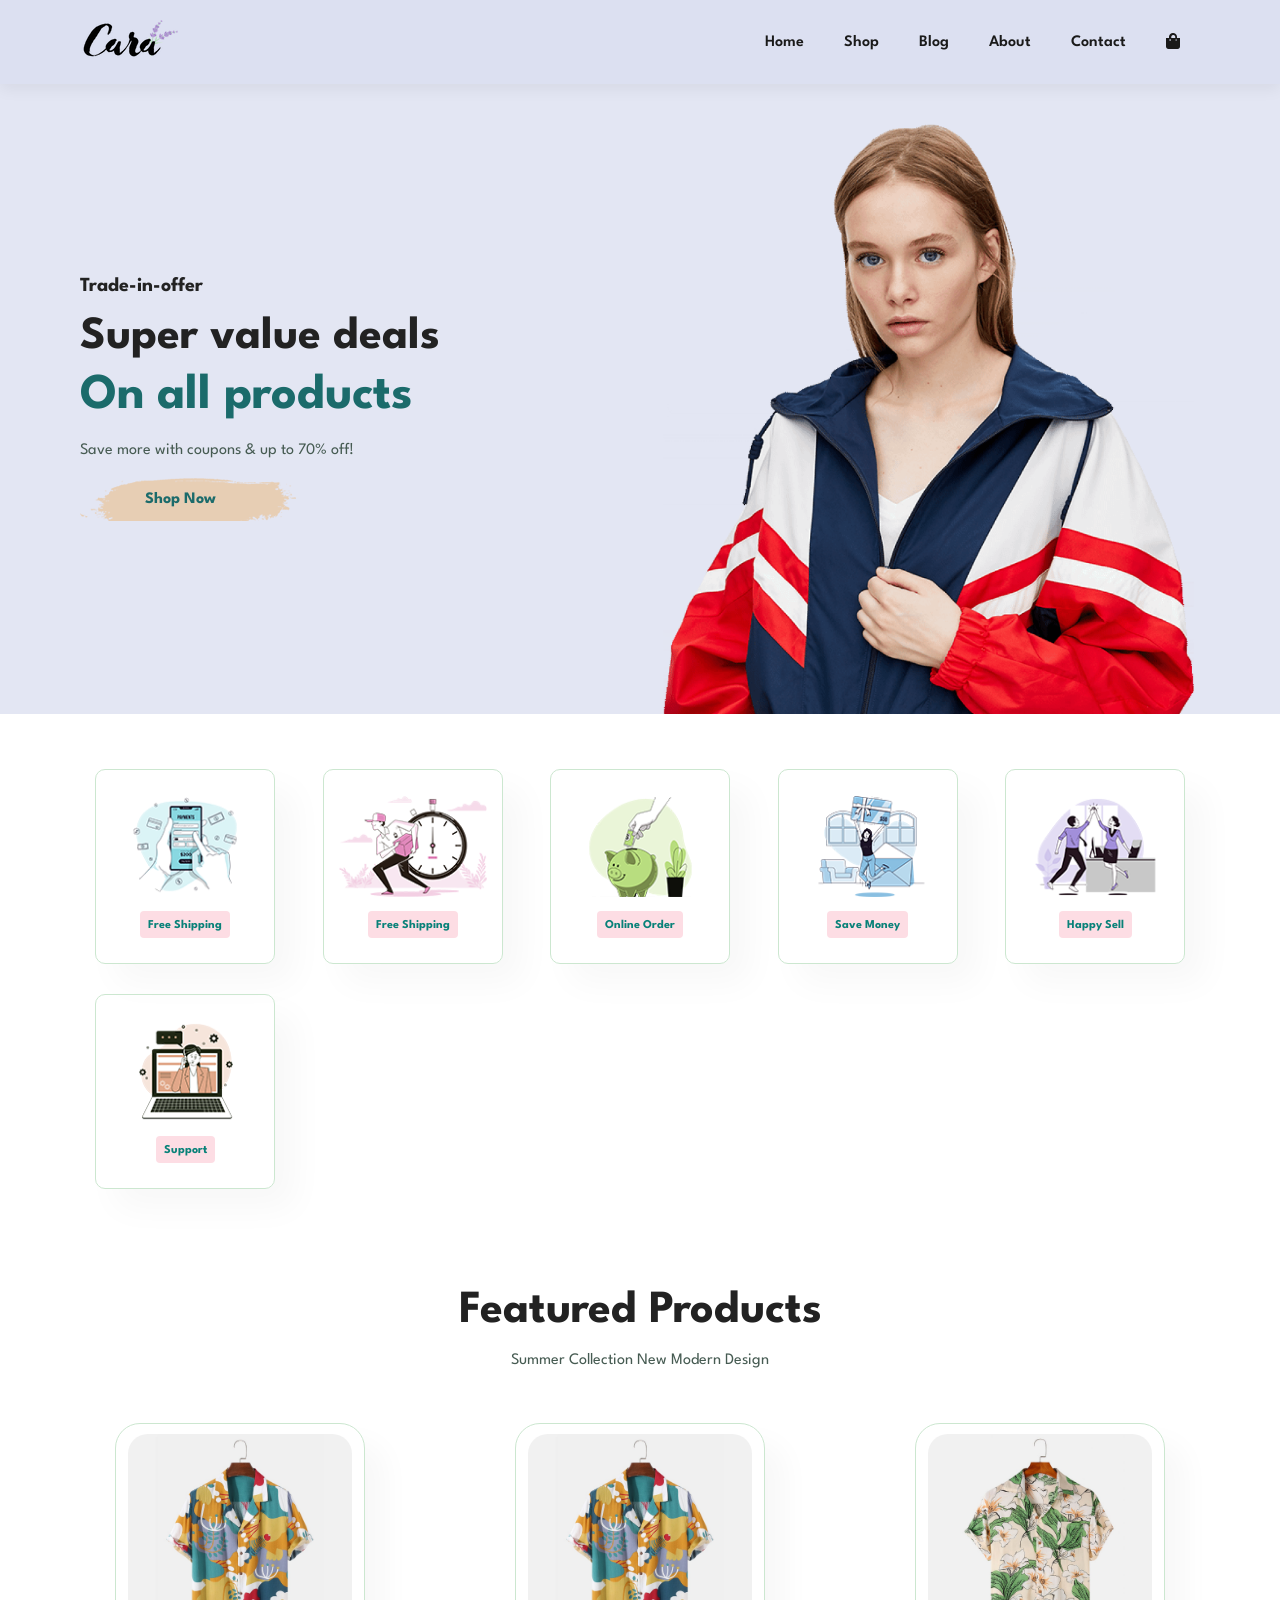
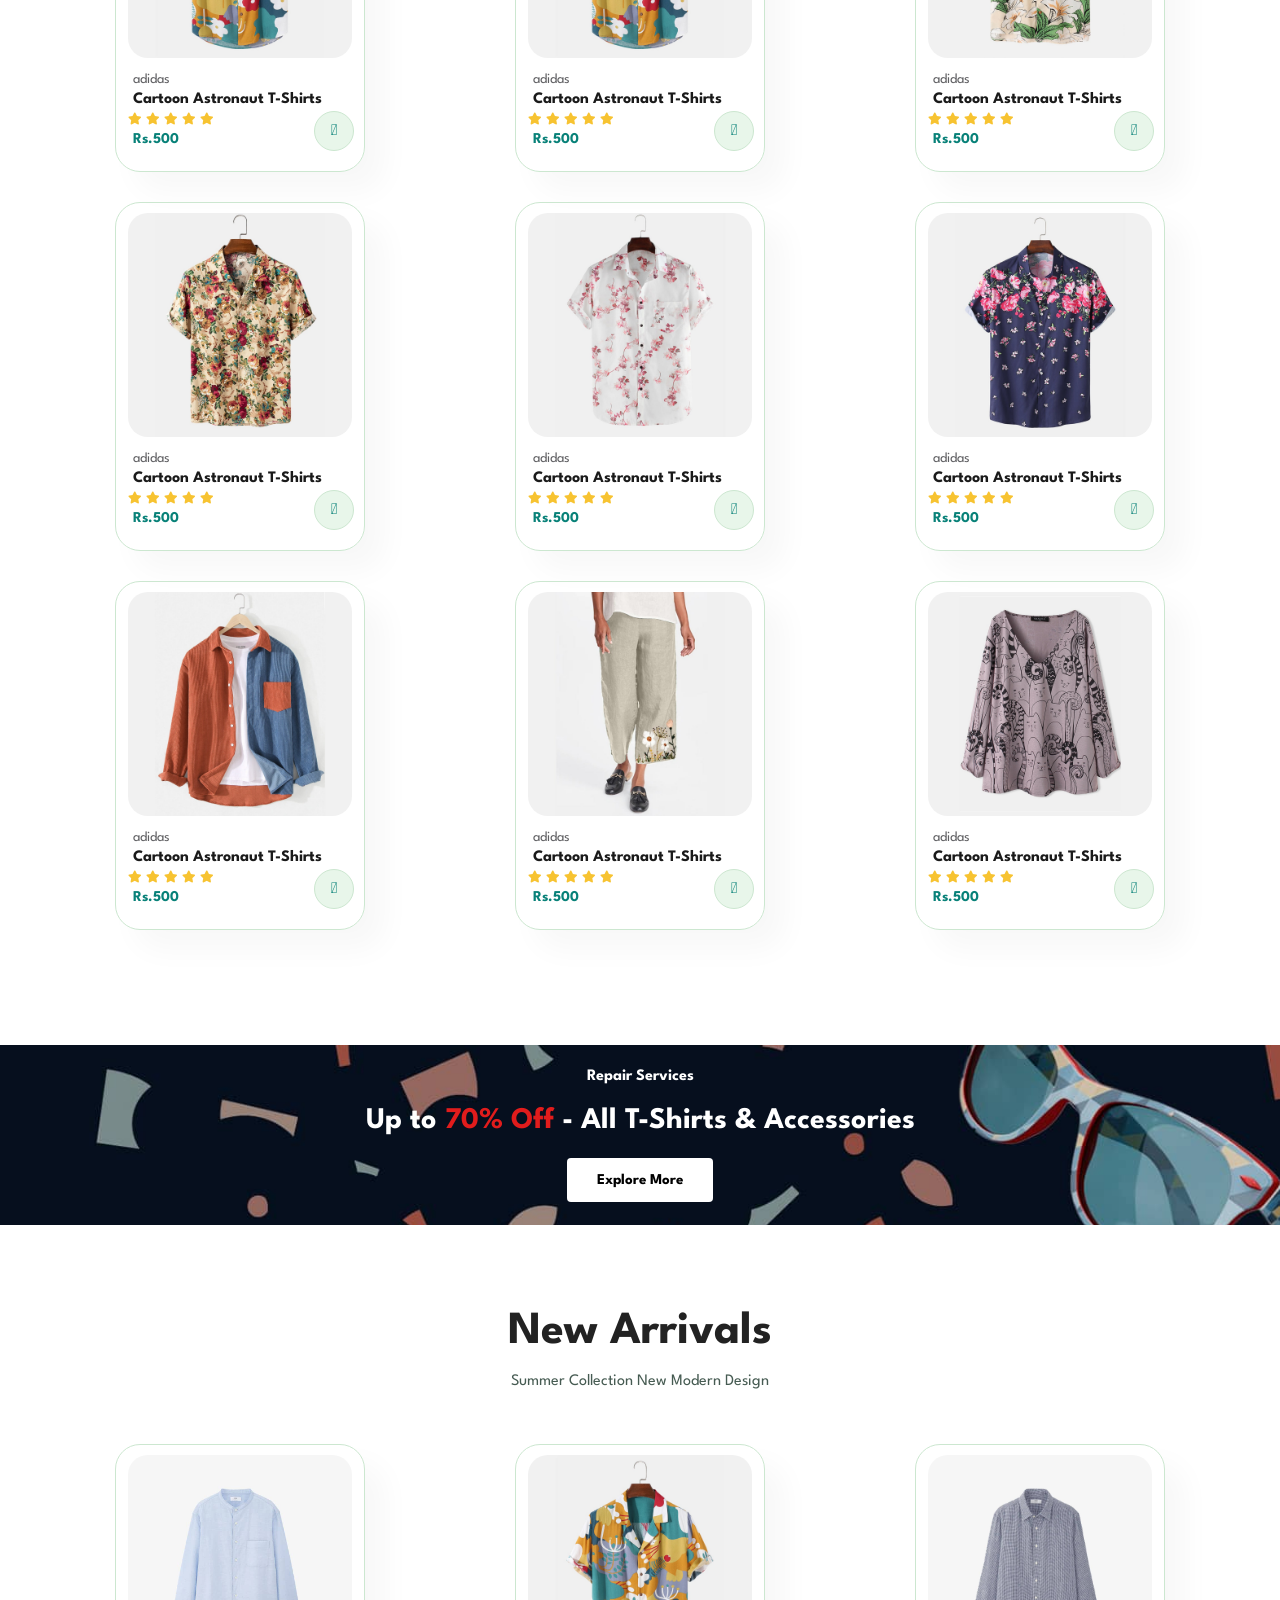
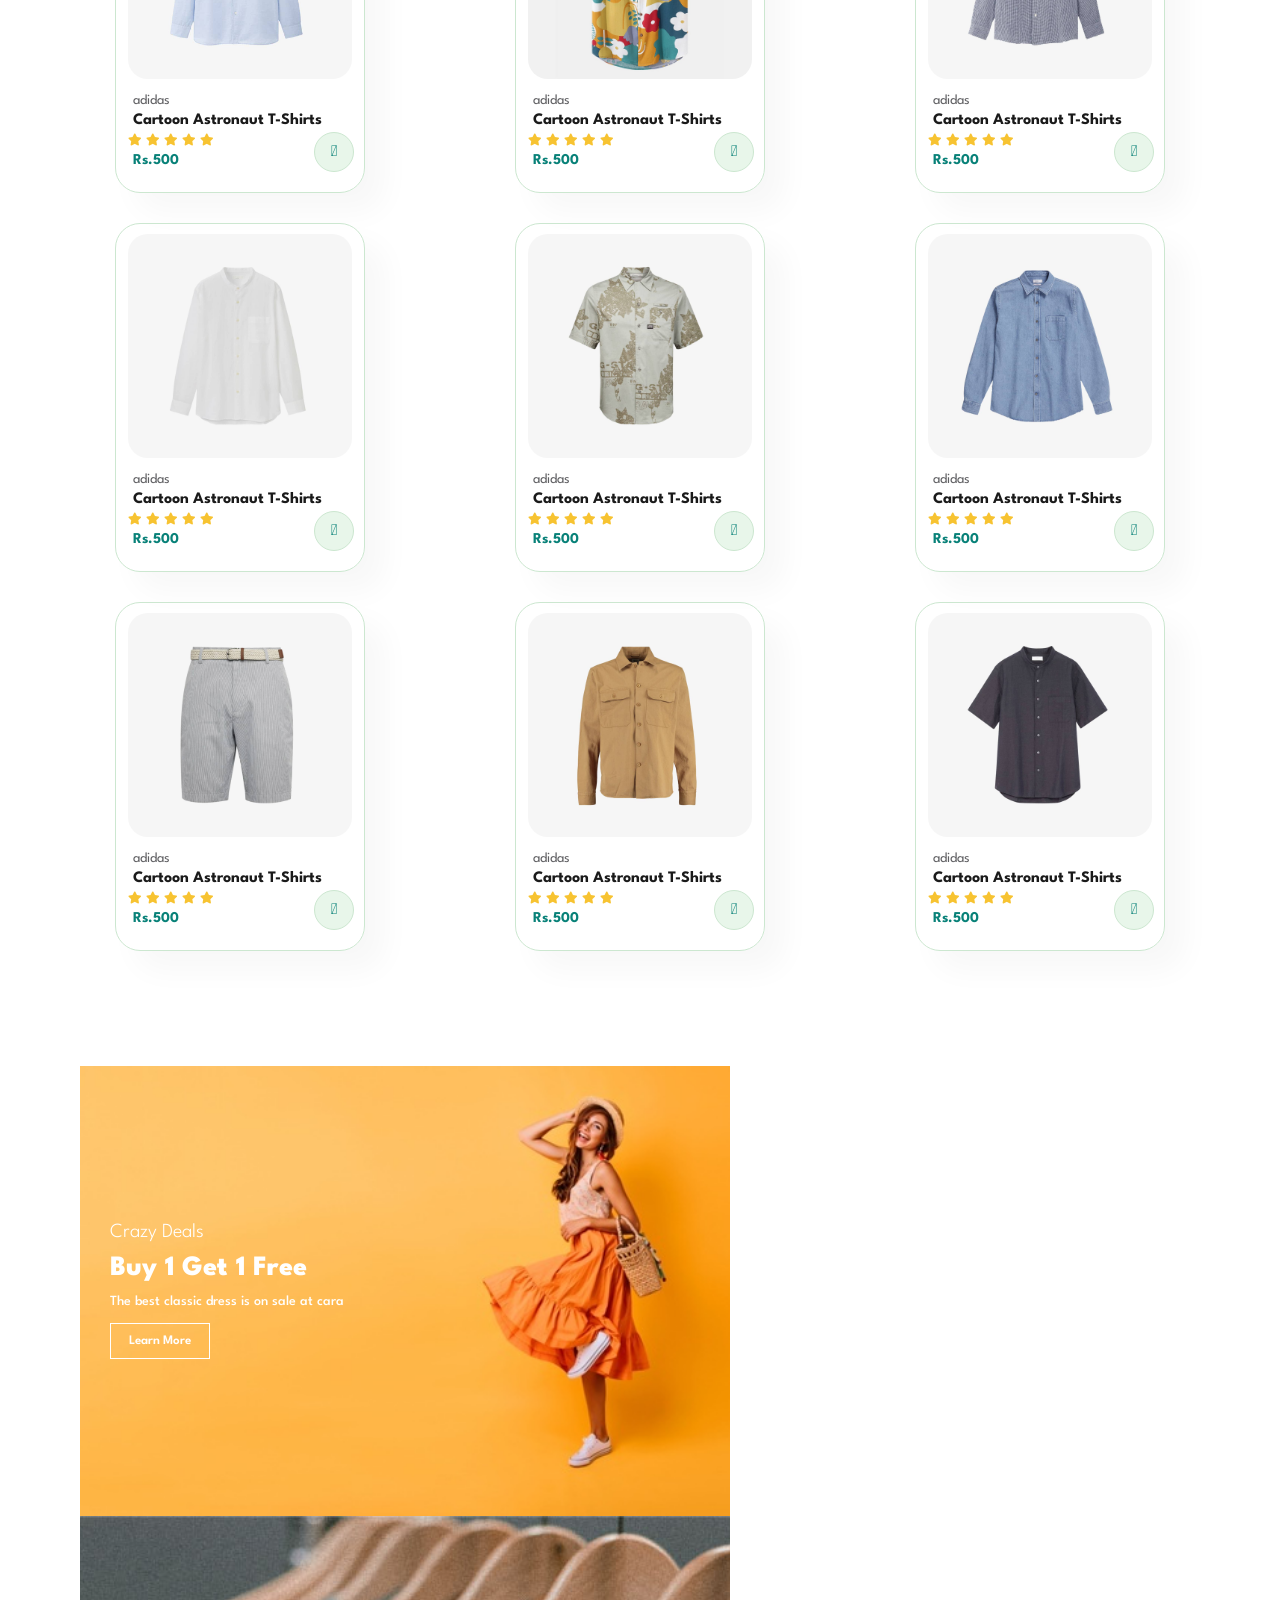
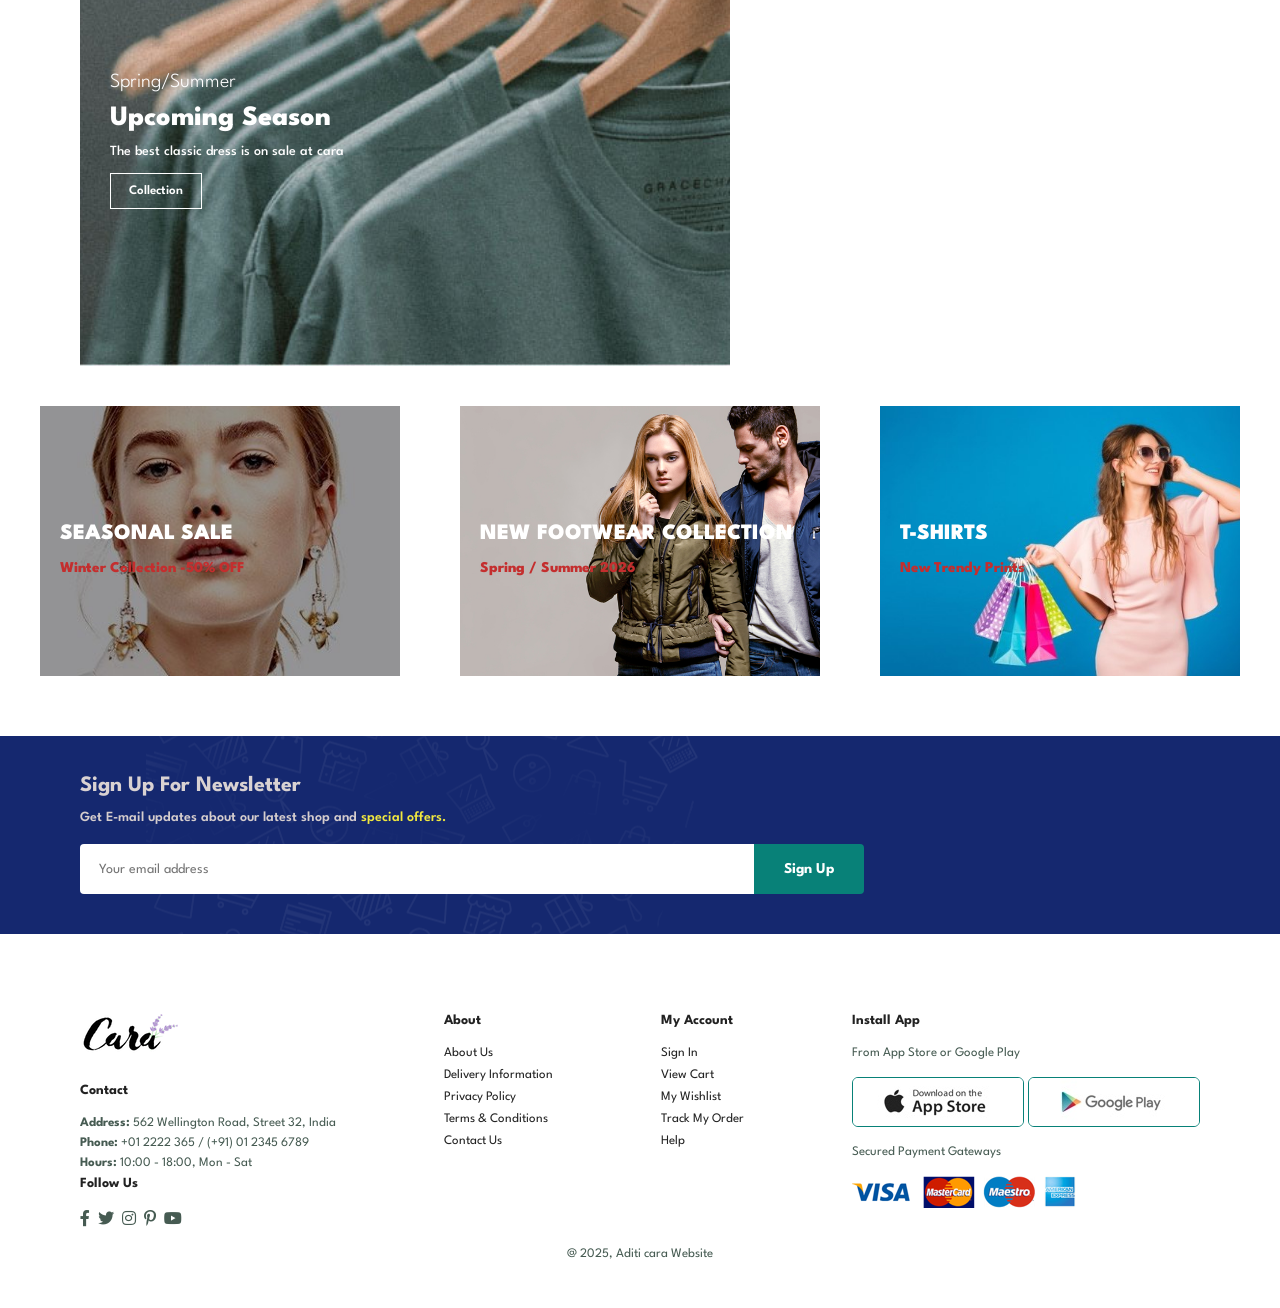
<file: index.html>
<!DOCTYPE html>
<html lang="en">

    <head>
        <meta charset="UTF-8">
        <meta http-equiv="X-UA-Compatible" content="IE=edge">
        <meta name="viewport" content="width=device-width, initial-scale=1.0">
        <title>cara</title>
        <link rel="stylesheet" href="https://pro.fontawesome.com/releases/v5.10.0/css/all.css" />

        <link rel="stylesheet" href="style.css">
    </head>

    <body>
   <section id="header">
      <a href=""><img src="img/logo.png" class="logo" alt="Not Found"></a>

      <div>
        <ul id="navbar">
            <li><a class="active" href="index.html">Home</a></li>
            <li><a href="shop.html">Shop</a></li>
            <li><a href="blog.html">Blog</a></li> 
            <li><a href="about.html">About</a></li>
            <li><a href="contact.html">Contact</a></li>
            <li><a href="cart.html"><i class="fas fa-shopping-bag"></i></a></li>
        </ul>
      </div>

      
   </section>


   <section id="hero">
        <h4>Trade-in-offer</h4>
        <h2>Super value deals</h2>
        <h1>On all products</h1>
        <p>Save more with coupons & up to 70% off!</p>
        <button>Shop Now</button>
   </section>

<section id="feature" class="section-p1">
    <div class="fe-box">
        <img src="img/features/f1.png" alt="Not Found">
        <h6>Free Shipping</h6>
    </div>

     <div class="fe-box">
        <img src="img/features/f2.png" alt="Not Found">
        <h6>Free Shipping</h6>

    </div>
     <div class="fe-box">
        <img src="img/features/f3.png" alt="Not Found">
        <h6>Online Order</h6>

    </div>
     <div class="fe-box">
        <img src="img/features/f4.png" alt="Not Found">
        <h6>Save Money</h6>

    </div> <div class="fe-box">
        <img src="img/features/f5.png" alt="Not Found">
        <h6>Happy Sell</h6>

    </div>
     <div class="fe-box">
        <img src="img/features/f6.png" alt="Not Found">
        <h6>Support</h6>

    </div>
</section>

<section id="product1" class="section-p1">
    <h2>Featured Products</h2>
    <p>Summer Collection New Modern Design</p>
    <div class="pro-container">
        <div class="pro">
            <img src="img/products/f1.jpg" alt="Not Found">
            <div class="des">
                <span>adidas</span>
                <h5>Cartoon Astronaut T-Shirts</h5>
                <div class="star">
                    <i class="fas fa-star"></i>
                    <i class="fas fa-star"></i>
                    <i class="fas fa-star"></i>
                    <i class="fas fa-star"></i>
                    <i class="fas fa-star"></i>
                     </div>
                <h4>Rs.500</h4>
             </div>
                 <a href="#"><i class="fal fa-shopping-cart cart"></i></a>
                </div>

              
        
                  <div class="pro">
            <img src="img/products/f1.jpg" alt="Not Found">
            <div class="des">
                <span>adidas</span>
                <h5>Cartoon Astronaut T-Shirts</h5>
                <div class="star">
                    <i class="fas fa-star"></i>
                    <i class="fas fa-star"></i>
                    <i class="fas fa-star"></i>
                    <i class="fas fa-star"></i>
                    <i class="fas fa-star"></i>
                     </div>
                <h4>Rs.500</h4>
             </div>
                 <a href="#"><i class="fal fa-shopping-cart cart"></i></a>
                </div>

                

                 <div class="pro">
            <img src="img/products/f2.jpg" alt="Not Found">
            <div class="des">
                <span>adidas</span>
                <h5>Cartoon Astronaut T-Shirts</h5>
                <div class="star">
                    <i class="fas fa-star"></i>
                    <i class="fas fa-star"></i>
                    <i class="fas fa-star"></i>
                    <i class="fas fa-star"></i>
                    <i class="fas fa-star"></i>
                     </div>
                <h4>Rs.500</h4>
             </div>
                 <a href="#"><i class="fal fa-shopping-cart cart"></i></a>
                </div>
                 <div class="pro">
            <img src="img/products/f3.jpg" alt="Not Found">
            <div class="des">
                <span>adidas</span>
                <h5>Cartoon Astronaut T-Shirts</h5>
                <div class="star">
                    <i class="fas fa-star"></i>
                    <i class="fas fa-star"></i>
                    <i class="fas fa-star"></i>
                    <i class="fas fa-star"></i>
                    <i class="fas fa-star"></i>
                     </div>
                <h4>Rs.500</h4>
             </div>
                 <a href="#"><i class="fal fa-shopping-cart cart"></i></a>
                </div>
                 <div class="pro">
            <img src="img/products/f4.jpg" alt="Not Found">
            <div class="des">
                <span>adidas</span>
                <h5>Cartoon Astronaut T-Shirts</h5>
                <div class="star">
                    <i class="fas fa-star"></i>
                    <i class="fas fa-star"></i>
                    <i class="fas fa-star"></i>
                    <i class="fas fa-star"></i>
                    <i class="fas fa-star"></i>
                     </div>
                <h4>Rs.500</h4>
             </div>
                 <a href="#"><i class="fal fa-shopping-cart cart"></i></a>
                </div>
                 <div class="pro">
            <img src="img/products/f5.jpg" alt="Not Found">
            <div class="des">
                <span>adidas</span>
                <h5>Cartoon Astronaut T-Shirts</h5>
                <div class="star">
                    <i class="fas fa-star"></i>
                    <i class="fas fa-star"></i>
                    <i class="fas fa-star"></i>
                    <i class="fas fa-star"></i>
                    <i class="fas fa-star"></i>
                     </div>
                <h4>Rs.500</h4>
             </div>
                 <a href="#"><i class="fal fa-shopping-cart cart"></i></a>
                </div>
                 <div class="pro">
            <img src="img/products/f6.jpg" alt="Not Found">
            <div class="des">
                <span>adidas</span>
                <h5>Cartoon Astronaut T-Shirts</h5>
                <div class="star">
                    <i class="fas fa-star"></i>
                    <i class="fas fa-star"></i>
                    <i class="fas fa-star"></i>
                    <i class="fas fa-star"></i>
                    <i class="fas fa-star"></i>
                     </div>
                <h4>Rs.500</h4>
             </div>
                 <a href="#"><i class="fal fa-shopping-cart cart"></i></a>
                </div>
                 <div class="pro">
            <img src="img/products/f7.jpg" alt="Not Found">
            <div class="des">
                <span>adidas</span>
                <h5>Cartoon Astronaut T-Shirts</h5>
                <div class="star">
                    <i class="fas fa-star"></i>
                    <i class="fas fa-star"></i>
                    <i class="fas fa-star"></i>
                    <i class="fas fa-star"></i>
                    <i class="fas fa-star"></i>
                     </div>
                <h4>Rs.500</h4>
             </div>
                 <a href="#"><i class="fal fa-shopping-cart cart"></i></a>
                </div>
                 <div class="pro">
            <img src="img/products/f8.jpg" alt="Not Found">
            <div class="des">
                <span>adidas</span>
                <h5>Cartoon Astronaut T-Shirts</h5>
                <div class="star">
                    <i class="fas fa-star"></i>
                    <i class="fas fa-star"></i>
                    <i class="fas fa-star"></i>
                    <i class="fas fa-star"></i>
                    <i class="fas fa-star"></i>
                     </div>
                <h4>Rs.500</h4>
             </div>
                 <a href="#"><i class="fal fa-shopping-cart cart"></i></a>
                </div>
                </div>
</section>

<section id="banner" class="section-m1">
<h4>Repair Services</h4>
    <h2>Up to <span>70% Off </span> - All T-Shirts & Accessories</h2>
    <button class="normal">Explore More</button>
</section>



<section id="product1" class="section-p1">
    <h2>New Arrivals</h2>
    <p>Summer Collection New Modern Design</p>
    <div class="pro-container">
        <div class="pro">
            <img src="img/products/n1.jpg" alt="Not Found">
            <div class="des">
                <span>adidas</span>
                <h5>Cartoon Astronaut T-Shirts</h5>
                <div class="star">
                    <i class="fas fa-star"></i>
                    <i class="fas fa-star"></i>
                    <i class="fas fa-star"></i>
                    <i class="fas fa-star"></i>
                    <i class="fas fa-star"></i>
                     </div>
                <h4>Rs.500</h4>
             </div>
                 <a href="#"><i class="fal fa-shopping-cart cart"></i></a>
                </div>
                 <div class="pro">
            <img src="img/products/f1.jpg" alt="Not Found">
            <div class="des">
                <span>adidas</span>
                <h5>Cartoon Astronaut T-Shirts</h5>
                <div class="star">
                    <i class="fas fa-star"></i>
                    <i class="fas fa-star"></i>
                    <i class="fas fa-star"></i>
                    <i class="fas fa-star"></i>
                    <i class="fas fa-star"></i>
                     </div>
                <h4>Rs.500</h4>
             </div>
                 <a href="#"><i class="fal fa-shopping-cart cart"></i></a>
                </div>
                 <div class="pro">
            <img src="img/products/n2.jpg" alt="Not Found">
            <div class="des">
                <span>adidas</span>
                <h5>Cartoon Astronaut T-Shirts</h5>
                <div class="star">
                    <i class="fas fa-star"></i>
                    <i class="fas fa-star"></i>
                    <i class="fas fa-star"></i>
                    <i class="fas fa-star"></i>
                    <i class="fas fa-star"></i>
                     </div>
                <h4>Rs.500</h4>
             </div>
                 <a href="#"><i class="fal fa-shopping-cart cart"></i></a>
                </div>
                 <div class="pro">
            <img src="img/products/n3.jpg" alt="Not Found">
            <div class="des">
                <span>adidas</span>
                <h5>Cartoon Astronaut T-Shirts</h5>
                <div class="star">
                    <i class="fas fa-star"></i>
                    <i class="fas fa-star"></i>
                    <i class="fas fa-star"></i>
                    <i class="fas fa-star"></i>
                    <i class="fas fa-star"></i>
                     </div>
                <h4>Rs.500</h4>
             </div>
                 <a href="#"><i class="fal fa-shopping-cart cart"></i></a>
                </div>
                 <div class="pro">
            <img src="img/products/n4.jpg" alt="Not Found">
            <div class="des">
                <span>adidas</span>
                <h5>Cartoon Astronaut T-Shirts</h5>
                <div class="star">
                    <i class="fas fa-star"></i>
                    <i class="fas fa-star"></i>
                    <i class="fas fa-star"></i>
                    <i class="fas fa-star"></i>
                    <i class="fas fa-star"></i>
                     </div>
                <h4>Rs.500</h4>
             </div>
                 <a href="#"><i class="fal fa-shopping-cart cart"></i></a>
                </div>
                 <div class="pro">
            <img src="img/products/n5.jpg" alt="Not Found">
            <div class="des">
                <span>adidas</span>
                <h5>Cartoon Astronaut T-Shirts</h5>
                <div class="star">
                    <i class="fas fa-star"></i>
                    <i class="fas fa-star"></i>
                    <i class="fas fa-star"></i>
                    <i class="fas fa-star"></i>
                    <i class="fas fa-star"></i>
                     </div>
                <h4>Rs.500</h4>
             </div>
                 <a href="#"><i class="fal fa-shopping-cart cart"></i></a>
                </div>
                 <div class="pro">
            <img src="img/products/n6.jpg" alt="Not Found">
            <div class="des">
                <span>adidas</span>
                <h5>Cartoon Astronaut T-Shirts</h5>
                <div class="star">
                    <i class="fas fa-star"></i>
                    <i class="fas fa-star"></i>
                    <i class="fas fa-star"></i>
                    <i class="fas fa-star"></i>
                    <i class="fas fa-star"></i>
                     </div>
                <h4>Rs.500</h4>
             </div>
                 <a href="#"><i class="fal fa-shopping-cart cart"></i></a>
                </div>
                 <div class="pro">
            <img src="img/products/n7.jpg" alt="Not Found">
            <div class="des">
                <span>adidas</span>
                <h5>Cartoon Astronaut T-Shirts</h5>
                <div class="star">
                    <i class="fas fa-star"></i>
                    <i class="fas fa-star"></i>
                    <i class="fas fa-star"></i>
                    <i class="fas fa-star"></i>
                    <i class="fas fa-star"></i>
                     </div>
                <h4>Rs.500</h4>
             </div>
                 <a href="#"><i class="fal fa-shopping-cart cart"></i></a>
                </div>
                 <div class="pro">
            <img src="img/products/n8.jpg" alt="Not Found">
            <div class="des">
                <span>adidas</span>
                <h5>Cartoon Astronaut T-Shirts</h5>
                <div class="star">
                    <i class="fas fa-star"></i>
                    <i class="fas fa-star"></i>
                    <i class="fas fa-star"></i>
                    <i class="fas fa-star"></i>
                    <i class="fas fa-star"></i>
                     </div>
                <h4>Rs.500</h4>
             </div>
                 <a href="#"><i class="fal fa-shopping-cart cart"></i></a>
                </div>
                </div>
</section>

<section id="sm-banner"class="section-p1">
    <div class="banner-box">
        <h4>Crazy Deals</h4>
        <h2>Buy 1 Get 1 Free</h2>
        <span>The best classic dress is on sale at cara</span>
        <button class="white">Learn More</button>
    </div> 
    <div class="banner-box banner-box2">
        <h4>Spring/Summer</h4>
        <h2>Upcoming Season</h2>
        <span>The best classic dress is on sale at cara</span>
        <button class="white">Collection</button>
    </div> 

    </section>


<section id="banner3">
    <div class="banner-box">
        <h2>SEASONAL SALE</h2>
        <h3>Winter Collection -50% OFF</h3>
    </div> 

    <div class="banner-box banner-box2">
        <h2>NEW FOOTWEAR COLLECTION</h2>
        <h3>Spring / Summer 2026</h3>
    </div> 

    <div class="banner-box banner-box3">
        <h2>T-SHIRTS</h2>
        <h3>New Trendy Prints</h3>
    
    </div> 
</section>

<section id="newsletter" class="section-p1 section-m1">
    <div>
        <h4>Sign Up For Newsletter</h4>
        <p>Get E-mail updates about our latest shop and <span>special offers.</span></p>
    </div>
    <div class="form">
        <input type="text" placeholder="Your email address">
        <button class="normal">Sign Up</button>
    </div>
</section>


<footer class="section-p1">
    <div class="col">
        <img class="logo" src="img/logo.png" alt="Not Found">
        <h4>Contact</h4>
        <p><strong>Address:</strong> 562 Wellington Road, Street 32, India</p>
        <p><strong>Phone:</strong> +01 2222 365 / (+91) 01 2345 6789</p>
        <p><strong>Hours:</strong> 10:00 - 18:00, Mon - Sat</p>
        <div class="follow">
            <h4>Follow Us</h4>
            <div class="icon">
                <i class="fab fa-facebook-f"></i>
                <i class="fab fa-twitter"></i>
                <i class="fab fa-instagram"></i>
                <i class="fab fa-pinterest-p"></i>
                <i class="fab fa-youtube"></i>
            </div>
        </div>
    </div>

    <div class="col">
        <h4>About</h4>
        <a href="#">About Us</a>
        <a href="#">Delivery Information</a>
        <a href="#">Privacy Policy</a>
        <a href="#">Terms & Conditions</a>
        <a href="#">Contact Us</a>
    </div>

    <div class="col">
        <h4>My Account</h4>
        <a href="#">Sign In</a>
        <a href="#">View Cart</a>
        <a href="#">My Wishlist</a>
        <a href="#">Track My Order</a>
        <a href="#">Help</a>
    </div>

    <div class="col install">
        <h4>Install App</h4>
        <p>From App Store or Google Play</p>
        <div class="row">
            <img src="img/pay/app.jpg" alt="Not Found">
            <img src="img/pay/play.jpg" alt="Not Found">
        </div>
        <p>Secured Payment Gateways</p>
        <img src="img/pay/pay.png" alt="Not Found">
    </div>

    <div class="copyright">
        <p>@ 2025, Aditi cara Website </p>
</div>
</footer>


        <script src="script.js"></script>
    </body>

</html>
</file>
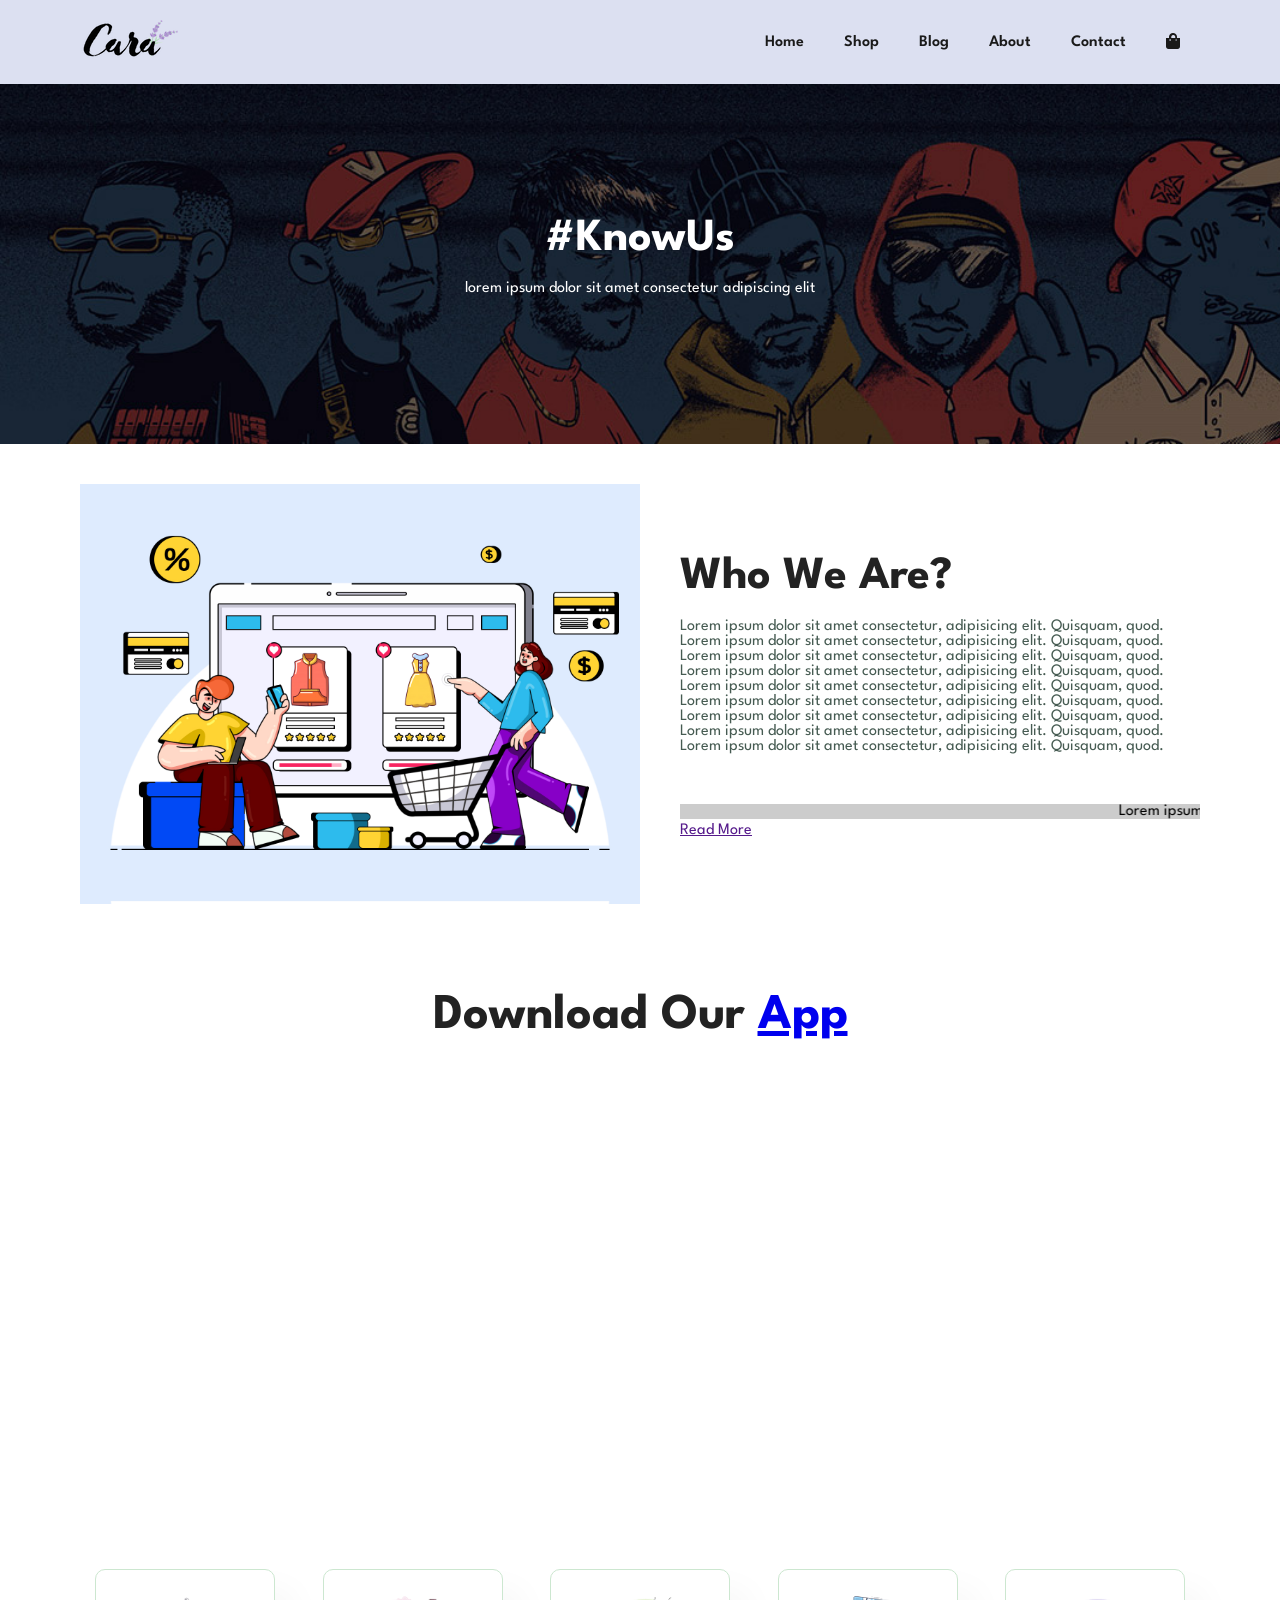
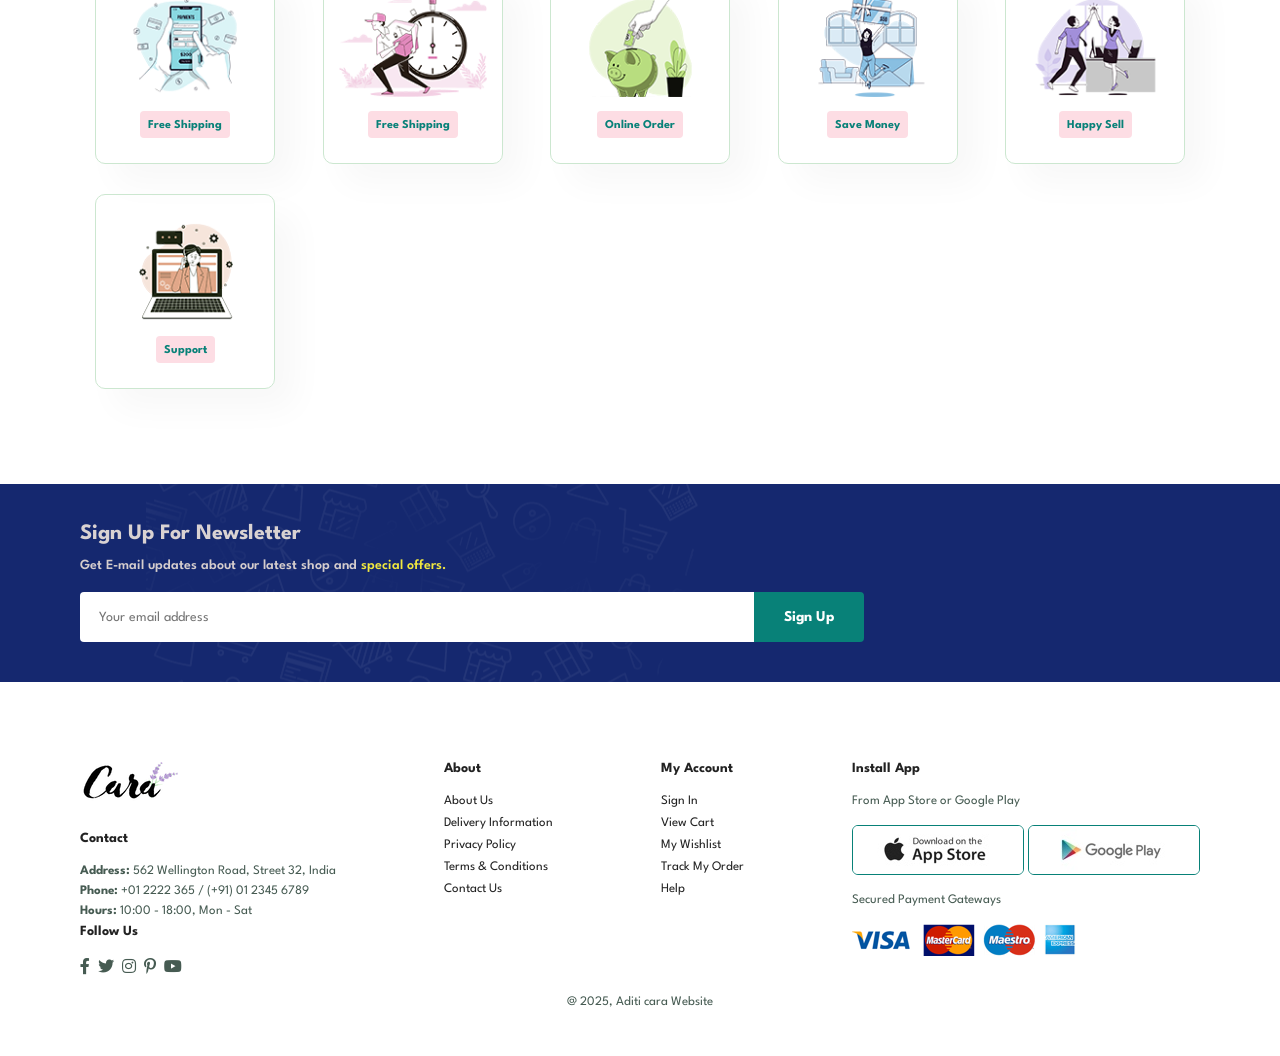
<file: about.html>
<!DOCTYPE html>
<html lang="en">

    <head>
        <meta charset="UTF-8">
        <meta http-equiv="X-UA-Compatible" content="IE=edge">
        <meta name="viewport" content="width=device-width, initial-scale=1.0">
        <title>cara</title>
        <link rel="stylesheet" href="https://pro.fontawesome.com/releases/v5.10.0/css/all.css" />

        <link rel="stylesheet" href="style.css">
    </head>

    <body>
   <section id="header">
      <a href=""><img src="img/logo.png" class="logo" alt="Not Found"></a>

      <div>
        <ul id="navbar">
            <li><a href="index.html">Home</a></li>
            <li><a  href="shop.html">Shop</a></li>
            <li><a href="blog.html">Blog</a></li>
            <li><a class="active" href="about.html">About</a></li>
            <li><a href="contact.html">Contact</a></li>
            <li><a href="cart.html"><i class="fas fa-shopping-bag"></i></a></li>
          
        </ul>
      </div>

      
   </section>


   <section id="page-header" class="about-header">
       
        <h2>#KnowUs</h2>
    
        <p>lorem ipsum dolor sit amet consectetur adipiscing elit</p>
       
   </section>


<section id="about-head" class="section-p1">
    <img src="img/about/a6.jpg" alt="Not Found">
    <div>
        <h2>Who We Are?</h2>
        <p>Lorem ipsum dolor sit amet consectetur, adipisicing elit. Quisquam, quod.
        Lorem ipsum dolor sit amet consectetur, adipisicing elit. Quisquam, quod.
        Lorem ipsum dolor sit amet consectetur, adipisicing elit. Quisquam, quod.
        Lorem ipsum dolor sit amet consectetur, adipisicing elit. Quisquam, quod.
        Lorem ipsum dolor sit amet consectetur, adipisicing elit. Quisquam, quod.
        Lorem ipsum dolor sit amet consectetur, adipisicing elit. Quisquam, quod.
        Lorem ipsum dolor sit amet consectetur, adipisicing elit. Quisquam, quod.
        Lorem ipsum dolor sit amet consectetur, adipisicing elit. Quisquam, quod.
        Lorem ipsum dolor sit amet consectetur, adipisicing elit. Quisquam, quod.
        </p>
        
        <br>
        <br>
       <marquee bgcolor="#ccc" loop="-1" scrollamount="5" width="100%">Lorem ipsum dolor sit amet consectetur adipisicing elit. Quisquam, quod.</marquee>
        <a href="" class="normal">Read More</a>
    </div>
    </section>

    <section id="about-app" class="section-p1">
        <h1>Download Our <a href="#">App</a></h1>
        <div class="video">
            <video autoplay muted loop src="img/about/1.mp4"></video>
        </div>
        </section>


<section id="feature" class="section-p1">
    <div class="fe-box">
        <img src="img/features/f1.png" alt="Not Found">
        <h6>Free Shipping</h6>
    </div>

     <div class="fe-box">
        <img src="img/features/f2.png" alt="Not Found">
        <h6>Free Shipping</h6>

    </div>
     <div class="fe-box">
        <img src="img/features/f3.png" alt="Not Found">
        <h6>Online Order</h6>

    </div>
     <div class="fe-box">
        <img src="img/features/f4.png" alt="Not Found">
        <h6>Save Money</h6>

    </div> <div class="fe-box">
        <img src="img/features/f5.png" alt="Not Found">
        <h6>Happy Sell</h6>

    </div>
     <div class="fe-box">
        <img src="img/features/f6.png" alt="Not Found">
        <h6>Support</h6>

    </div>
</section>


<section id="newsletter" class="section-p1 section-m1">
    <div>
        <h4>Sign Up For Newsletter</h4>
        <p>Get E-mail updates about our latest shop and <span>special offers.</span></p>
    </div>
    <div class="form">
        <input type="text" placeholder="Your email address">
        <button class="normal">Sign Up</button>
    </div>
</section>

<footer class="section-p1">
    <div class="col">
        <img class="logo" src="img/logo.png" alt="Not Found">
        <h4>Contact</h4>
        <p><strong>Address:</strong> 562 Wellington Road, Street 32, India</p>
        <p><strong>Phone:</strong> +01 2222 365 / (+91) 01 2345 6789</p>
        <p><strong>Hours:</strong> 10:00 - 18:00, Mon - Sat</p>
        <div class="follow">
            <h4>Follow Us</h4>
            <div class="icon">
                <i class="fab fa-facebook-f"></i>
                <i class="fab fa-twitter"></i>
                <i class="fab fa-instagram"></i>
                <i class="fab fa-pinterest-p"></i>
                <i class="fab fa-youtube"></i>
            </div>
        </div>
    </div>

    <div class="col">
        <h4>About</h4>
        <a href="#">About Us</a>
        <a href="#">Delivery Information</a>
        <a href="#">Privacy Policy</a>
        <a href="#">Terms & Conditions</a>
        <a href="#">Contact Us</a>
    </div>

    <div class="col">
        <h4>My Account</h4>
        <a href="#">Sign In</a>
        <a href="#">View Cart</a>
        <a href="#">My Wishlist</a>
        <a href="#">Track My Order</a>
        <a href="#">Help</a>
    </div>

    <div class="col install">
        <h4>Install App</h4>
        <p>From App Store or Google Play</p>
        <div class="row">
            <img src="img/pay/app.jpg" alt="Not Found">
            <img src="img/pay/play.jpg" alt="Not Found">
        </div>
        <p>Secured Payment Gateways</p>
        <img src="img/pay/pay.png" alt="Not Found">
    </div>

    <div class="copyright">
        <p>@ 2025, Aditi cara Website </p>
</div>
</footer>


        <script src="script.js"></script>
    </body>

</html>
</file>
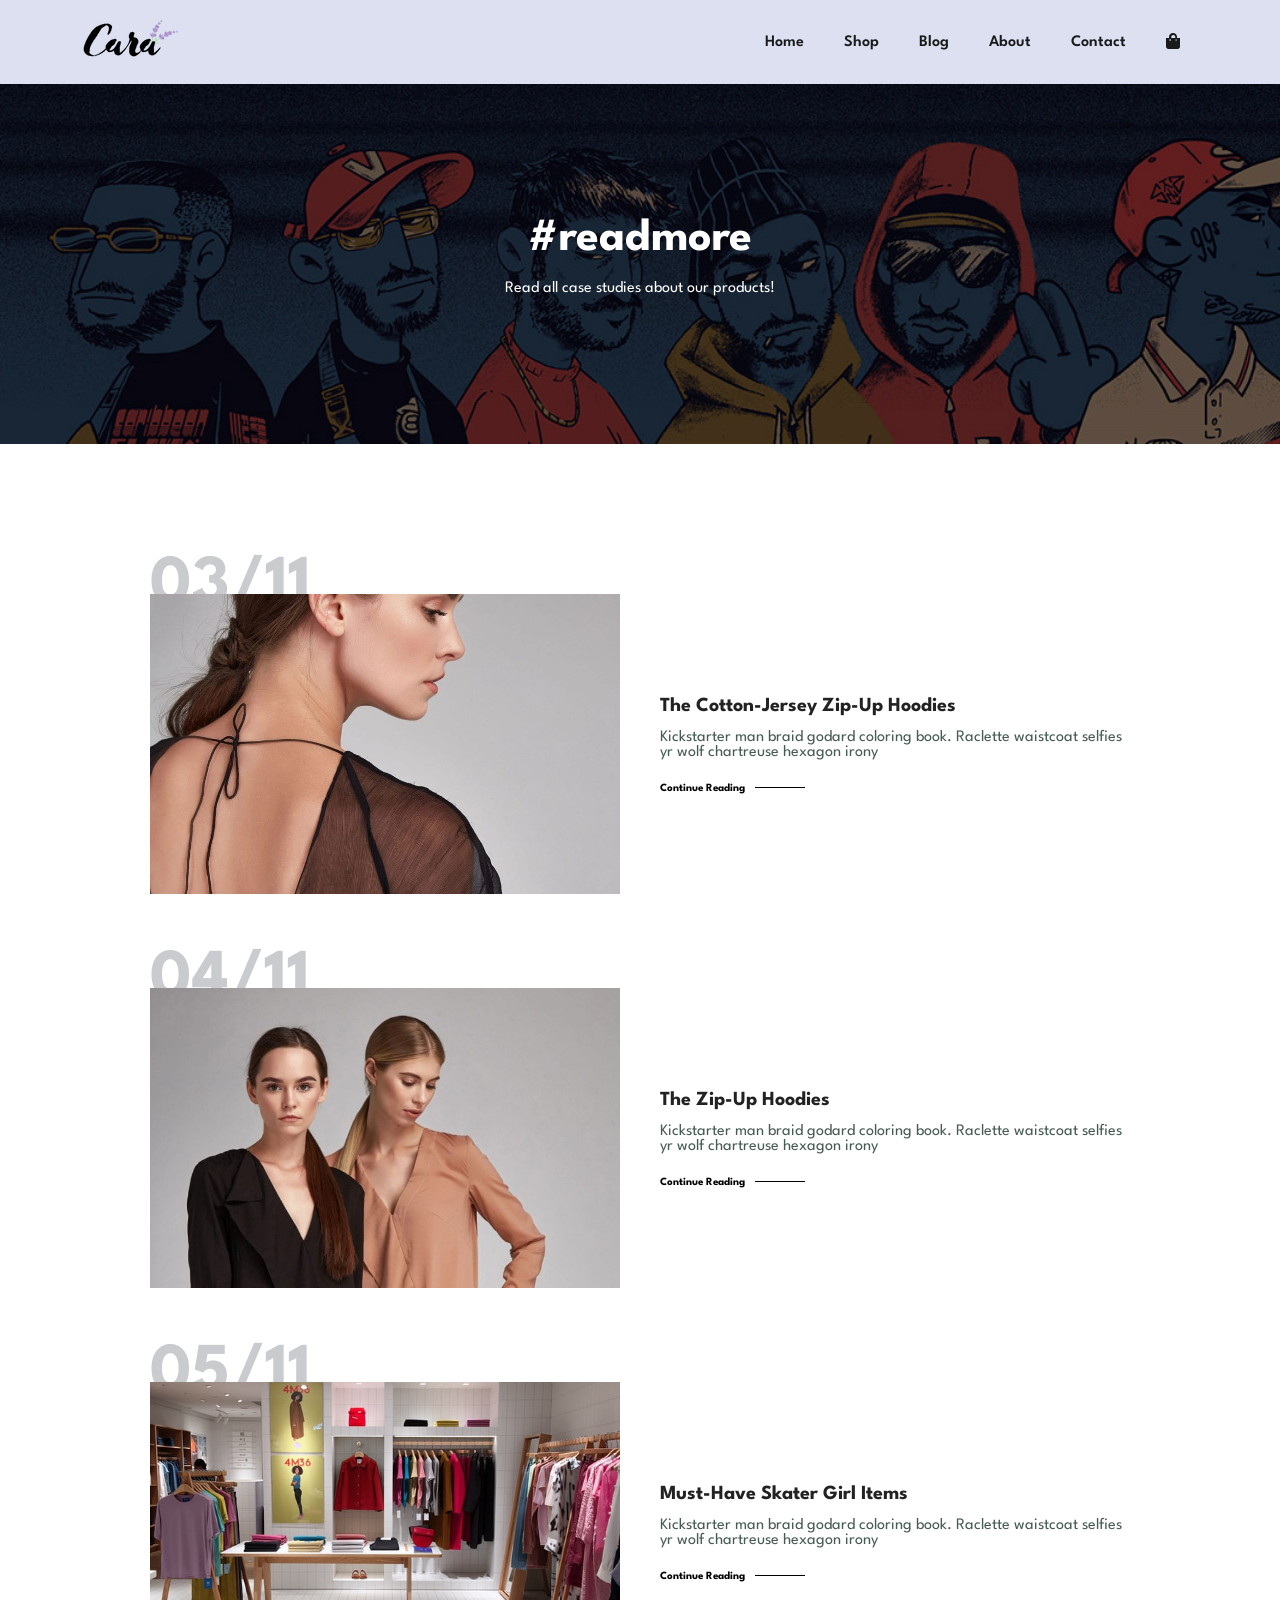
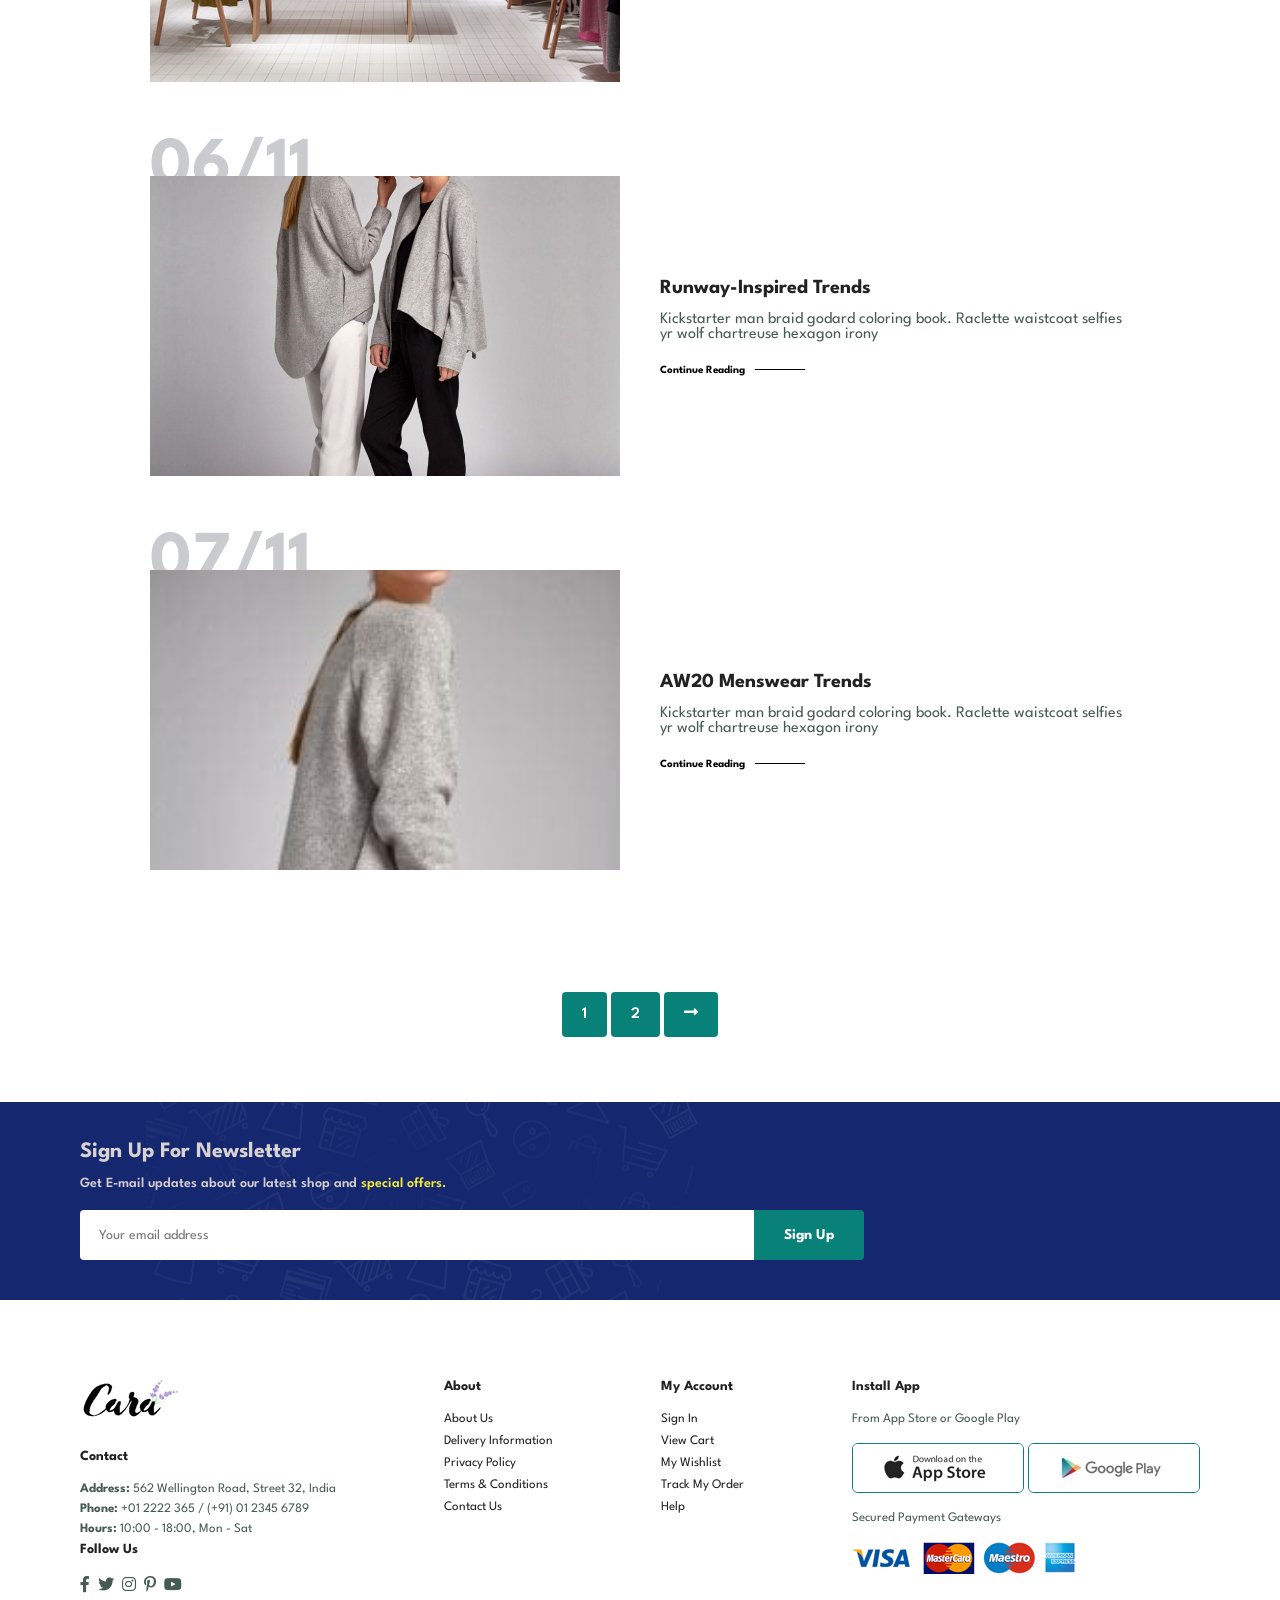
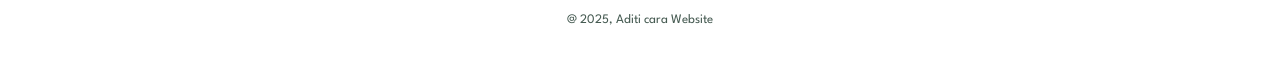
<file: blog.html>
<!DOCTYPE html>
<html lang="en">

    <head>
        <meta charset="UTF-8">
        <meta http-equiv="X-UA-Compatible" content="IE=edge">
        <meta name="viewport" content="width=device-width, initial-scale=1.0">
        <title>cara</title>
        <link rel="stylesheet" href="https://pro.fontawesome.com/releases/v5.10.0/css/all.css" />

        <link rel="stylesheet" href="style.css">
    </head>

    <body>
   <section id="header">
      <a href=""><img src="img/logo.png" class="logo" alt="Not Found"></a>

      <div>
        <ul id="navbar">
            <li><a href="index.html">Home</a></li>
            <li><a href="shop.html">Shop</a></li>
           <li><a class="active" href="blog.html">Blog</a></li>
            <li><a href="about.html">About</a></li>
            <li><a href="contact.html">Contact</a></li>
          <li><a href="cart.html"><i class="fas fa-shopping-bag"></i></a></li>
        </ul>
      </div>

     
   </section>




<section id="page-header" class="blog-header">
    <h2>#readmore</h2>
    <p>Read all case studies about our products!</p>
</section>

<section id="blog">
    <div class="blog-box">
        <div class="blog-img">
            <img src="img/blog/b1.jpg" alt="Not Found">
        </div>
        <div class="blog-details">
            <h4>The Cotton-Jersey Zip-Up Hoodies</h4>
            <p>Kickstarter man braid godard coloring book. Raclette waistcoat selfies yr wolf chartreuse hexagon irony</p>
            <a href="#">Continue Reading</a>
        </div>
        <h1>03/11</h1>
        </div>

        <div class="blog-box">
        <div class="blog-img">
            <img src="img/blog/b2.jpg" alt="Not Found">
        </div>
        <div class="blog-details">
            <h4>The Zip-Up Hoodies</h4>
            <p>Kickstarter man braid godard coloring book. Raclette waistcoat selfies yr wolf chartreuse hexagon irony</p>
            <a href="#">Continue Reading</a>
        </div>
        <h1>04/11</h1>
        </div>

        <div class="blog-box">
        <div class="blog-img">
            <img src="img/blog/b3.jpg" alt="Not Found">
        </div>
        <div class="blog-details">
            <h4>Must-Have Skater Girl Items</h4>
            <p>Kickstarter man braid godard coloring book. Raclette waistcoat selfies yr wolf chartreuse hexagon irony</p>
            <a href="#">Continue Reading</a>
        </div>
        <h1>05/11</h1>
        </div>

        <div class="blog-box">
        <div class="blog-img">
            <img src="img/blog/b4.jpg" alt="Not Found">
        </div>
        <div class="blog-details">
            <h4>Runway-Inspired Trends</h4>
            <p>Kickstarter man braid godard coloring book. Raclette waistcoat selfies yr wolf chartreuse hexagon irony</p>
            <a href="#">Continue Reading</a>
        </div>
        <h1>06/11</h1>
        </div>

        <div class="blog-box">
        <div class="blog-img">
            <img src="img/blog/b5.jpg" alt="Not Found">
        </div>
        <div class="blog-details">
            <h4>AW20 Menswear Trends</h4>
            <p>Kickstarter man braid godard coloring book. Raclette waistcoat selfies yr wolf chartreuse hexagon irony </p>
            <a href="#">Continue Reading</a>
        </div>
        <h1>07/11</h1>
        </div>

</section>


<section id="pagination" class="section-p1">
    <a href="#">1</a>
    <a href="#">2</a>
    <a href="#"><i class="fas fa-long-arrow-alt-right"></i></a>

</section>

<section id="newsletter" class="section-p1 section-m1">
    <div>
        <h4>Sign Up For Newsletter</h4>
        <p>Get E-mail updates about our latest shop and <span>special offers.</span></p>
    </div>
    <div class="form">
        <input type="text" placeholder="Your email address">
        <button class="normal">Sign Up</button>
    </div>
</section>


<footer class="section-p1">
    <div class="col">
        <img class="logo" src="img/logo.png" alt="Not Found">
        <h4>Contact</h4>
        <p><strong>Address:</strong> 562 Wellington Road, Street 32, India</p>
        <p><strong>Phone:</strong> +01 2222 365 / (+91) 01 2345 6789</p>
        <p><strong>Hours:</strong> 10:00 - 18:00, Mon - Sat</p>
        <div class="follow">
            <h4>Follow Us</h4>
            <div class="icon">
                <i class="fab fa-facebook-f"></i>
                <i class="fab fa-twitter"></i>
                <i class="fab fa-instagram"></i>
                <i class="fab fa-pinterest-p"></i>
                <i class="fab fa-youtube"></i>
            </div>
        </div>
    </div>

    <div class="col">
        <h4>About</h4>
        <a href="#">About Us</a>
        <a href="#">Delivery Information</a>
        <a href="#">Privacy Policy</a>
        <a href="#">Terms & Conditions</a>
        <a href="#">Contact Us</a>
    </div>

    <div class="col">
        <h4>My Account</h4>
        <a href="#">Sign In</a>
        <a href="#">View Cart</a>
        <a href="#">My Wishlist</a>
        <a href="#">Track My Order</a>
        <a href="#">Help</a>
    </div>

    <div class="col install">
        <h4>Install App</h4>
        <p>From App Store or Google Play</p>
        <div class="row">
            <img src="img/pay/app.jpg" alt="Not Found">
            <img src="img/pay/play.jpg" alt="Not Found">
        </div>
        <p>Secured Payment Gateways</p>
        <img src="img/pay/pay.png" alt="Not Found">
    </div>

    <div class="copyright">
        <p>@ 2025, Aditi cara Website </p>
</div>
</footer>


        <script src="script.js"></script>
    </body>

</html>
</file>
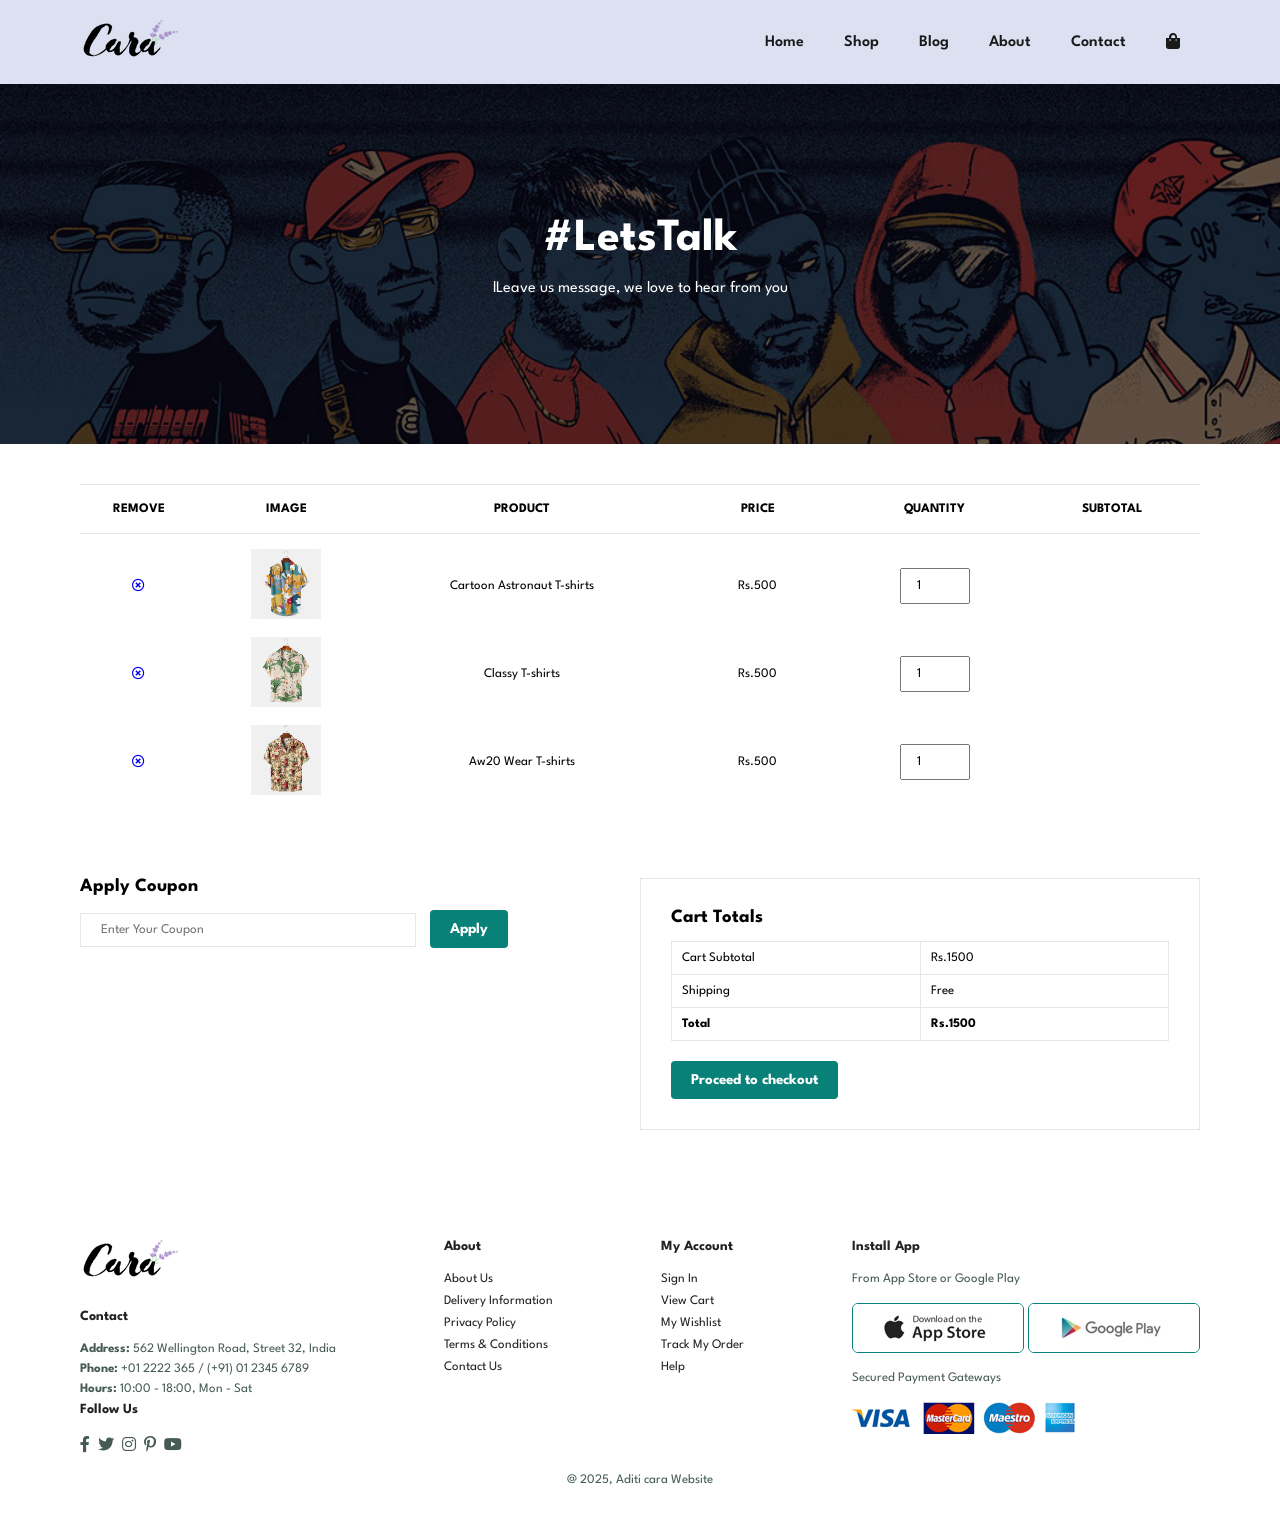
<file: cart.html>
<!DOCTYPE html>
<html lang="en">

    <head>
        <meta charset="UTF-8">
        <meta http-equiv="X-UA-Compatible" content="IE=edge">
        <meta name="viewport" content="width=device-width, initial-scale=1.0">
        <title>cara</title>
        <link rel="stylesheet" href="https://pro.fontawesome.com/releases/v5.10.0/css/all.css" />

        <link rel="stylesheet" href="style.css">
    </head>

    <body>
   <section id="header">
      <a href=""><img src="img/logo.png" class="logo" alt="Not Found"></a>

      <div>
        <ul id="navbar">
            <li><a href="index.html">Home</a></li>
            <li><a  href="shop.html">Shop</a></li>
            <li><a href="blog.html">Blog</a></li>
            <li><a href="about.html">About</a></li>
            <li><a  href="contact.html">Contact</a></li>
             <li><a href="cart.html"><i class="fas fa-shopping-bag"></i></a></li>
           
        </ul>
      </div>

     
   </section>


   <section id="page-header" class="contact-header">
       
        <h2>#LetsTalk</h2>
    
        <p>lLeave us message, we love to hear from you</p>
       
   </section>

   <section id="cart" class="section-p1">
    <table width="100%">
        <thead>
            <tr>
                <td>Remove</td>
                <td>Image</td>
                <td>Product</td>
                <td>Price</td>
                <td>Quantity</td>
                <td>Subtotal</td>
            </tr>
        </thead>
        <tbody>
            <tr>
                <td><a href="#"><i class="far fa-times-circle"></i></a></td>
                <td><img src="img/products/f1.jpg" alt="Not Found"></td>
                <td>Cartoon Astronaut T-shirts</td>
                <td>Rs.500</td>
                <td><input type="number" value="1"></td>
            </tr>
            <tr>
                <td><a href="#"><i class="far fa-times-circle"></i></a></td>
                <td><img src="img/products/f2.jpg" alt="Not Found"></td>
                <td>Classy T-shirts</td>
                <td>Rs.500</td>
                <td><input type="number" value="1"></td>
            </tr>
            <tr>
                <td><a href="#"><i class="far fa-times-circle"></i></a></td>
                <td><img src="img/products/f3.jpg" alt="Not Found"></td>
                <td>Aw20 Wear T-shirts</td>
                <td>Rs.500</td>
                <td><input type="number" value="1"></td>
            </tr>
            
        </tbody>
    </table>
   </section>

  <section id="cart-add" class="section-p1">
    <div id="coupon">
        <h3>Apply Coupon</h3>
    <div>
        <input type="text" placeholder="Enter Your Coupon">
        <button class="normal">Apply</button>
        </div>
        </div>
  

  <div id="subtotal">
    <h3>Cart Totals</h3>
    <table>
        <tr>
            <td>Cart Subtotal</td>
            <td>Rs.1500</td>
        </tr>
        <tr>
            <td>Shipping</td>
            <td>Free</td>
        </tr>
        <tr>
            <td><strong>Total</strong></td>
            <td><strong>Rs.1500</strong></td>
        </tr>
            
      
    </table>
    <button class="normal">Proceed to checkout</button>
  </div>
  </section>


<footer class="section-p1">
    <div class="col">
        <img class="logo" src="img/logo.png" alt="Not Found">
        <h4>Contact</h4>
        <p><strong>Address:</strong> 562 Wellington Road, Street 32, India</p>
        <p><strong>Phone:</strong> +01 2222 365 / (+91) 01 2345 6789</p>
        <p><strong>Hours:</strong> 10:00 - 18:00, Mon - Sat</p>
        <div class="follow">
            <h4>Follow Us</h4>
            <div class="icon">
                <i class="fab fa-facebook-f"></i>
                <i class="fab fa-twitter"></i>
                <i class="fab fa-instagram"></i>
                <i class="fab fa-pinterest-p"></i>
                <i class="fab fa-youtube"></i>
            </div>
        </div>
    </div>

    <div class="col">
        <h4>About</h4>
        <a href="#">About Us</a>
        <a href="#">Delivery Information</a>
        <a href="#">Privacy Policy</a>
        <a href="#">Terms & Conditions</a>
        <a href="#">Contact Us</a>
    </div>

    <div class="col">
        <h4>My Account</h4>
        <a href="#">Sign In</a>
        <a href="#">View Cart</a>
        <a href="#">My Wishlist</a>
        <a href="#">Track My Order</a>
        <a href="#">Help</a>
    </div>

    <div class="col install">
        <h4>Install App</h4>
        <p>From App Store or Google Play</p>
        <div class="row">
            <img src="img/pay/app.jpg" alt="Not Found">
            <img src="img/pay/play.jpg" alt="Not Found">
        </div>
        <p>Secured Payment Gateways</p>
        <img src="img/pay/pay.png" alt="Not Found">
    </div>

    <div class="copyright">
        <p>@ 2025, Aditi cara Website </p>
</div>
</footer>


        <script src="script.js"></script>
    </body>

</html>
</file>
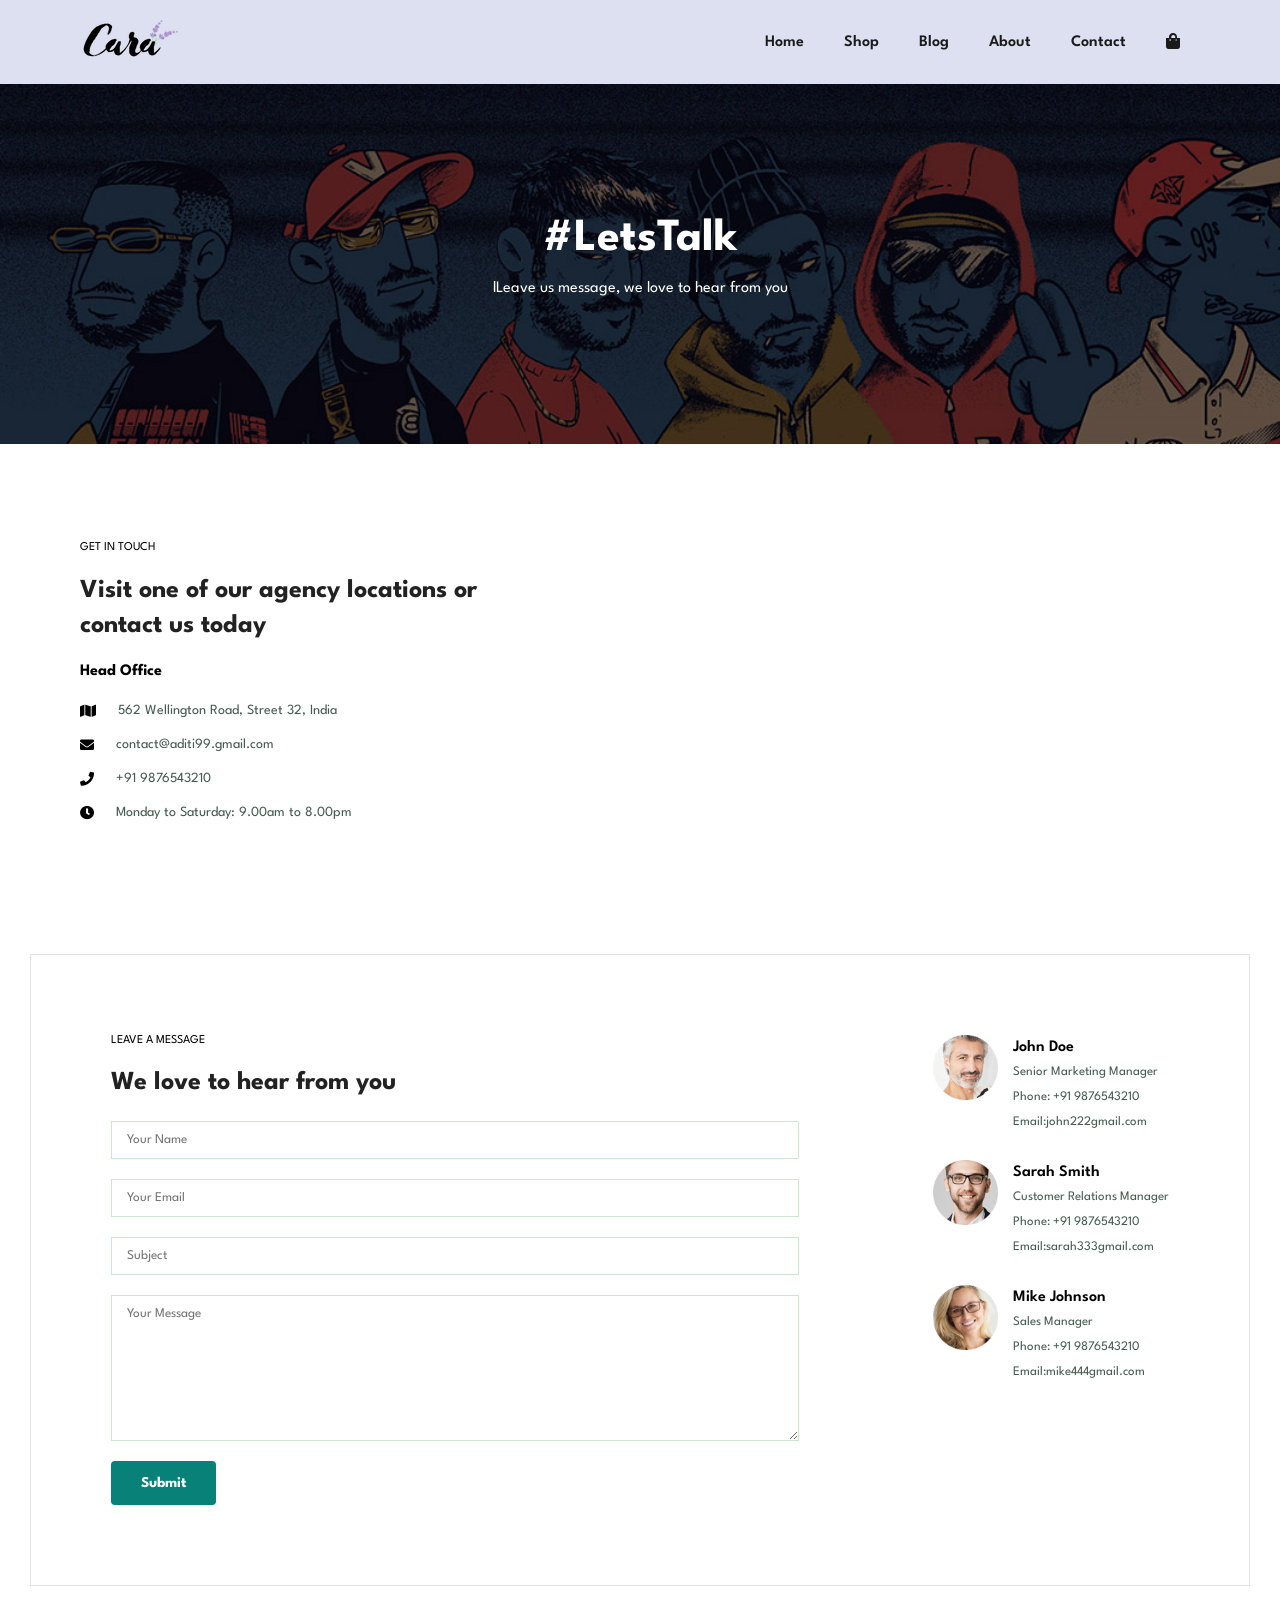
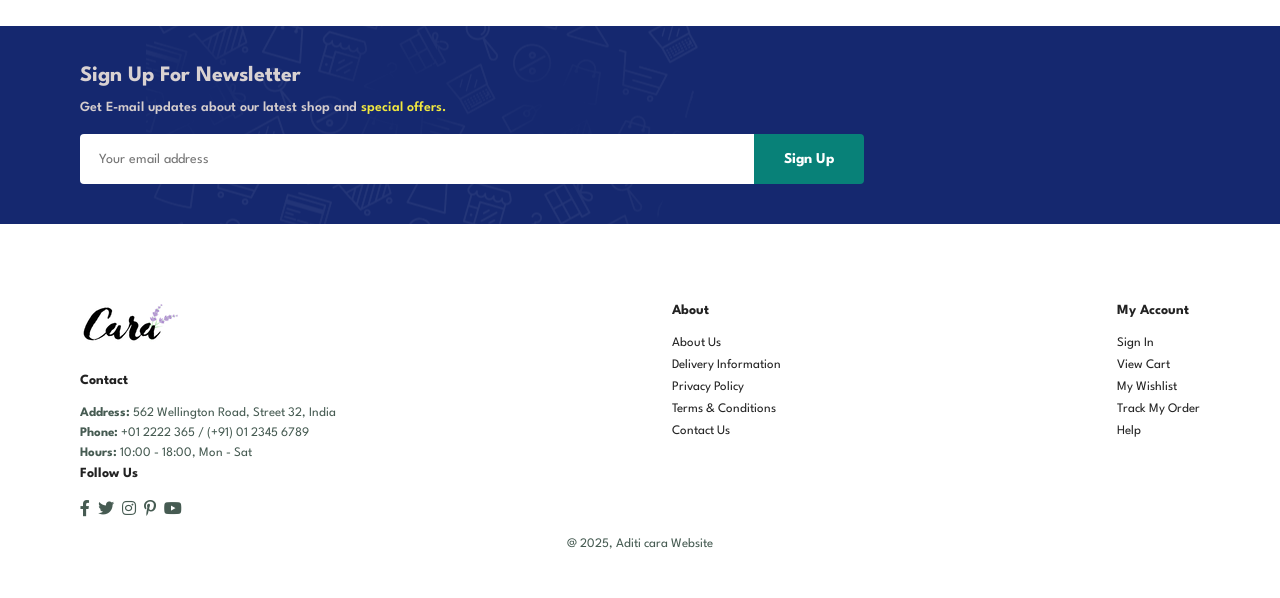
<file: contact.html>
<!DOCTYPE html>
<html lang="en">

    <head>
        <meta charset="UTF-8">
        <meta http-equiv="X-UA-Compatible" content="IE=edge">
        <meta name="viewport" content="width=device-width, initial-scale=1.0">
        <title>cara</title>
        <link rel="stylesheet" href="https://pro.fontawesome.com/releases/v5.10.0/css/all.css" />

        <link rel="stylesheet" href="style.css">
    </head>

    <body>
   <section id="header">
      <a href=""><img src="img/logo.png" class="logo" alt="Not Found"></a>

      <div>
        <ul id="navbar">
            <li><a href="index.html">Home</a></li>
            <li><a  href="shop.html">Shop</a></li>
            <li><a href="blog.html">Blog</a></li>
            <li><a href="about.html">About</a></li>
            <li><a class="active" href="contact.html">Contact</a></li>
            <li><a href="cart.html"><i class="fas fa-shopping-bag"></i></a></li>
            
        </ul>
      </div>

    
   </section>


   <section id="page-header" class="contact-header">
       
        <h2>#LetsTalk</h2>
    
        <p>lLeave us message, we love to hear from you</p>
       
   </section>


<section id="contact-details" class="section-p1">
    <div class="details">
        <span>GET IN TOUCH</span>
        <h2>Visit one of our agency locations or contact us today</h2>
        <h3>Head Office</h3>
        <div>
            <li>
                <i class="fas fa-map"></i>
                <p>562 Wellington Road, Street 32, India</p>
            </li>
            <li>
                <i class="fas fa-envelope"></i>
                <p> contact@aditi99.gmail.com</p>
                </li>
                <li>
                <i class="fas fa-phone"></i>
                <p> +91 9876543210</p>

                </li>
                <li>
                <i class="fas fa-clock"></i>
                <p> Monday to Saturday: 9.00am to 8.00pm</p>
                </li>
         </div>
        </div>


        <div class="map">
            <iframe src="https://www.google.com/maps/embed?pb=!1m18!1m12!1m3!1d3721.0930085545174!2d79.10582267503496!3d21.148696580530814!2m3!1f0!2f0!3f0!3m2!1i1024!2i768!4f13.1!3m3!1m2!1s0x3bd4c0cac2b54607%3A0x8bd6fb412835a781!2sChitar%20Oli%20Rd%2C%20Gandhibagh%2C%20Nagpur%2C%20Maharashtra%20440032!5e0!3m2!1sen!2sin!4v1762844507276!5m2!1sen!2sin" width="600" height="450" style="border:0;" allowfullscreen="" loading="lazy" referrerpolicy="no-referrer-when-downgrade"></iframe>
        </div>
     </section>

<section id="form-details">
    <form action="">
        <span>LEAVE A MESSAGE</span>
        <h2>We love to hear from you</h2>
        <input type="text" placeholder="Your Name">
        <input type="email" placeholder="Your Email">
        <input type="text" placeholder="Subject">
        <textarea name="" id="" cols="30" rows="10" placeholder="Your Message"></textarea>
        <button class="normal">Submit</button>
    </form>
   
    <div class="people">
        <div>
            <img src="img/people/1.png" alt="Not Found">
            <p><span>John Doe</span> Senior Marketing Manager <br> Phone: +91 9876543210 <br> Email:john222gmail.com </p>
        </div>
        <div>
            <img src="img/people/2.png" alt="Not Found">
            <p><span>Sarah Smith</span> Customer Relations Manager <br> Phone: +91 9876543210 <br> Email:sarah333gmail.com </p>
            </div>

        <div>
            <img src="img/people/3.png" alt="Not Found">
            <p><span>Mike Johnson</span> Sales Manager <br> Phone: +91 9876543210 <br> Email:mike444gmail.com </p>
            </div>
        </div>
    </section>      

<section id="newsletter" class="section-p1 section-m1">
    <div>
        <h4>Sign Up For Newsletter</h4>
        <p>Get E-mail updates about our latest shop and <span>special offers.</span></p>
    </div>
    <div class="form">
        <input type="text" placeholder="Your email address">
        <button class="normal">Sign Up</button>
    </div>
</section>
<footer class="section-p1">
    <div class="col">
        <img class="logo" src="img/logo.png" alt="Not Found">
        <h4>Contact</h4>
        <p><strong>Address:</strong> 562 Wellington Road, Street 32, India</p>
        <p><strong>Phone:</strong> +01 2222 365 / (+91) 01 2345 6789</p>
        <p><strong>Hours:</strong> 10:00 - 18:00, Mon - Sat</p>
        <div class="follow">
            <h4>Follow Us</h4>
            <div class="icon">
                <i class="fab fa-facebook-f"></i>
                <i class="fab fa-twitter"></i>
                <i class="fab fa-instagram"></i>
                <i class="fab fa-pinterest-p"></i>
                <i class="fab fa-youtube"></i>
            </div>
        </div>
    </div>

    <div class="col">
        <h4>About</h4>
        <a href="#">About Us</a>
        <a href="#">Delivery Information</a>
        <a href="#">Privacy Policy</a>
        <a href="#">Terms & Conditions</a>
        <a href="#">Contact Us</a>
    </div>

    <div class="col">
        <h4>My Account</h4>
        <a href="#">Sign In</a>
        <a href="#">View Cart</a>
        <a href="#">My Wishlist</a>
        <a href="#">Track My Order</a>
        <a href="#">Help</a>
    </div>

    
    <div class="copyright">
        <p>@ 2025, Aditi cara Website </p>
</div>
</footer>


        <script src="script.js"></script>
    </body>

</html>
</file>
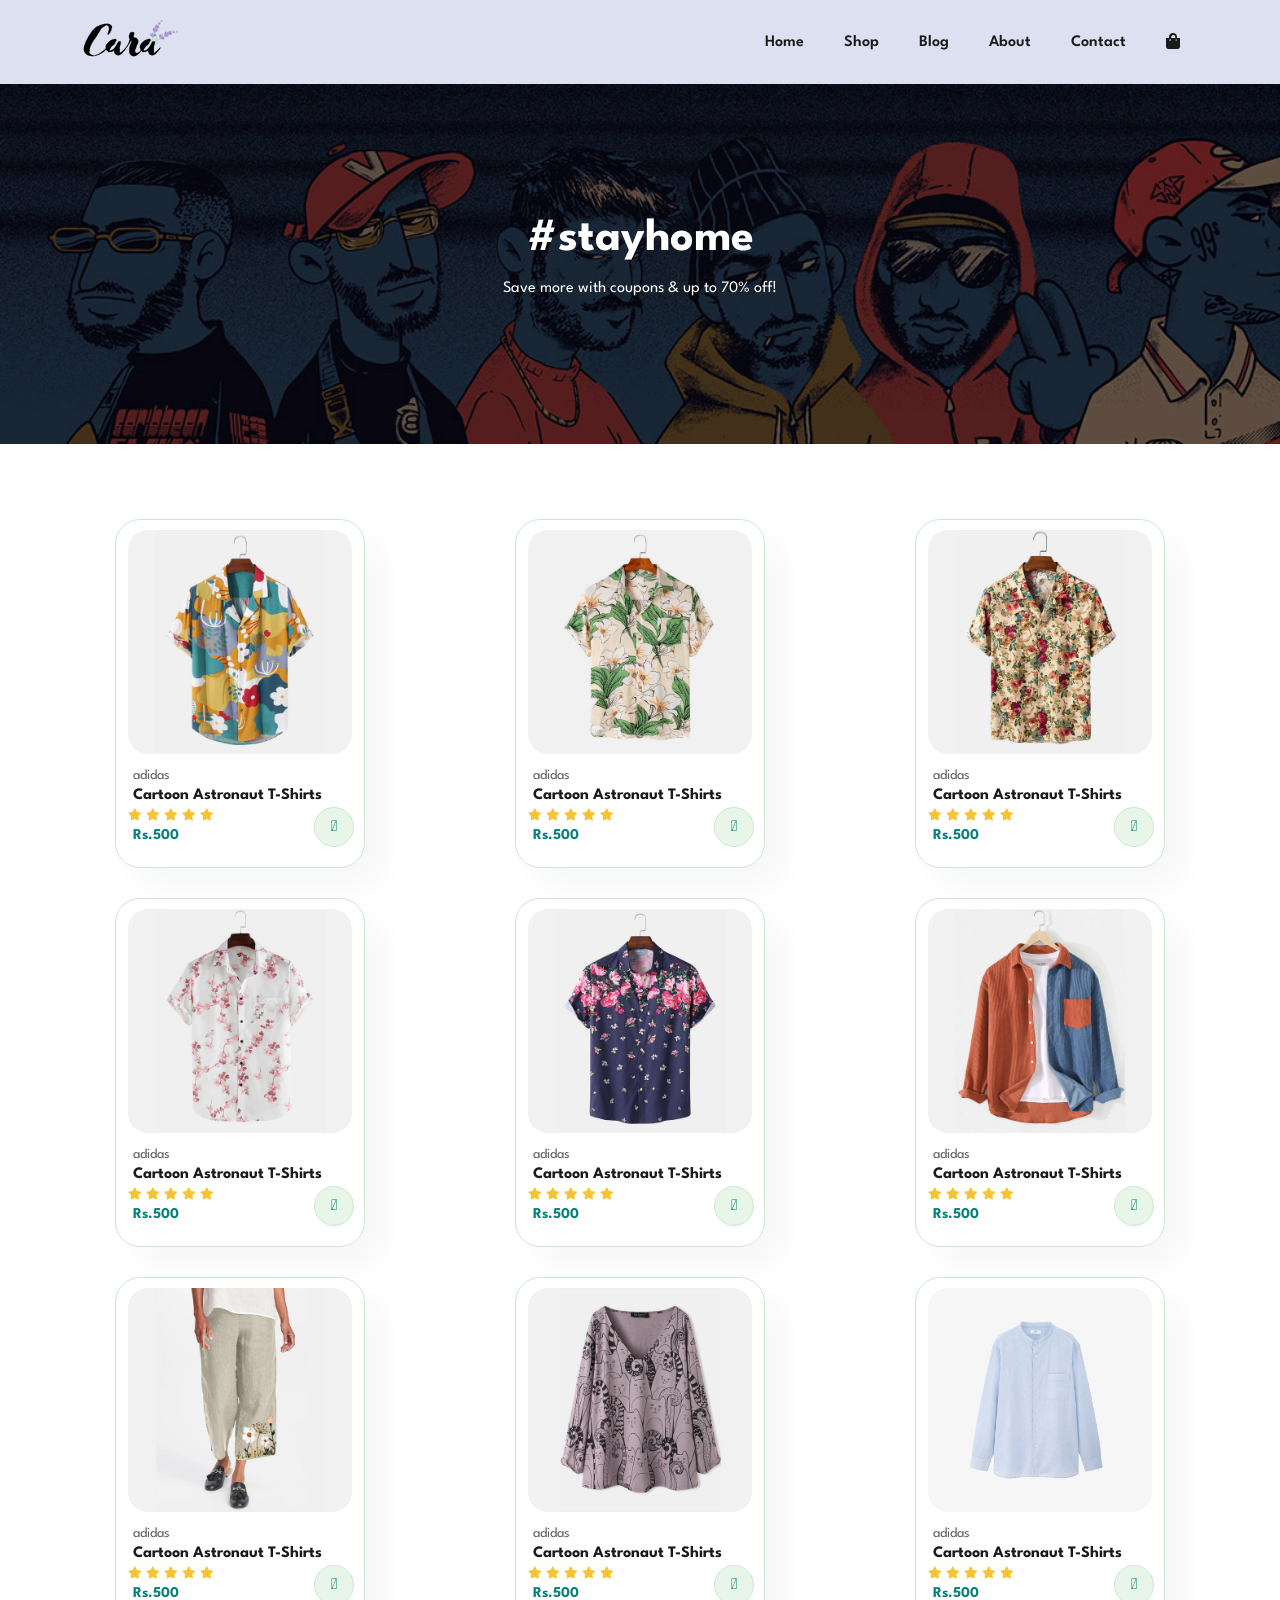
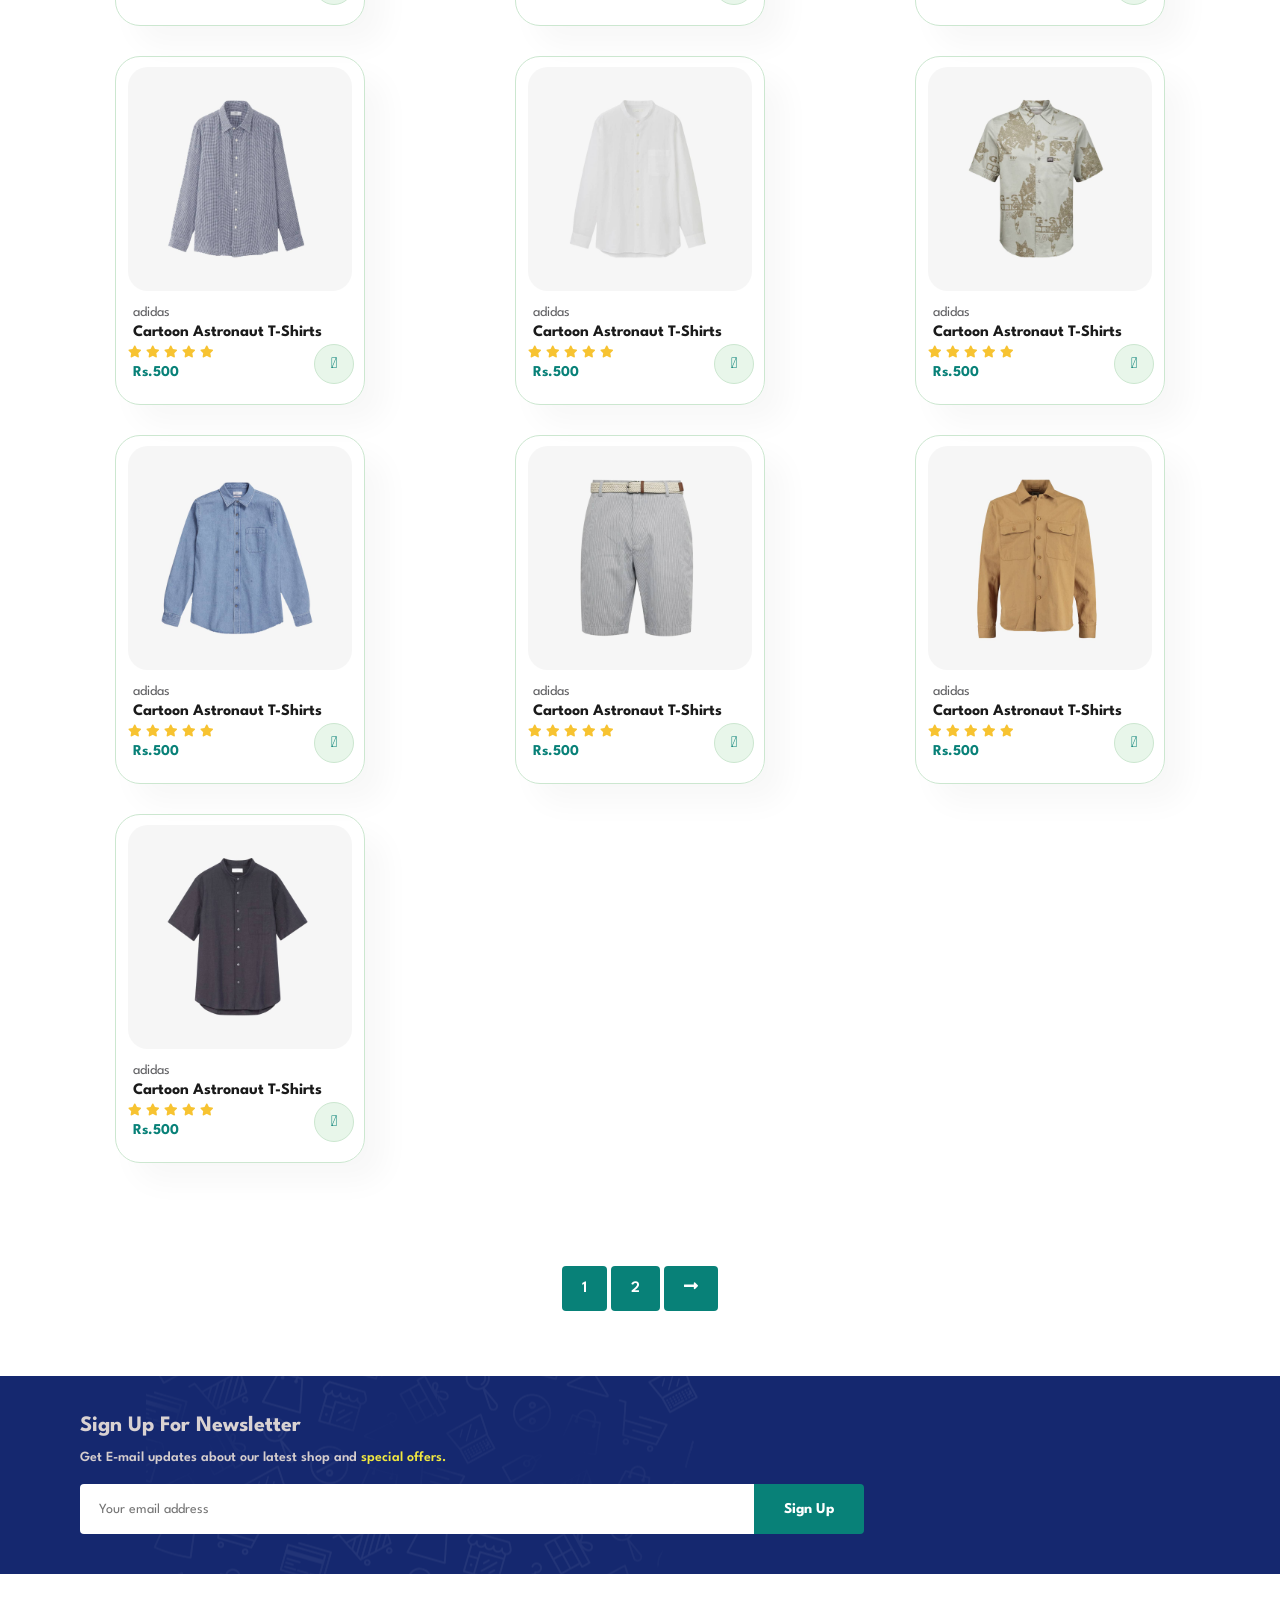
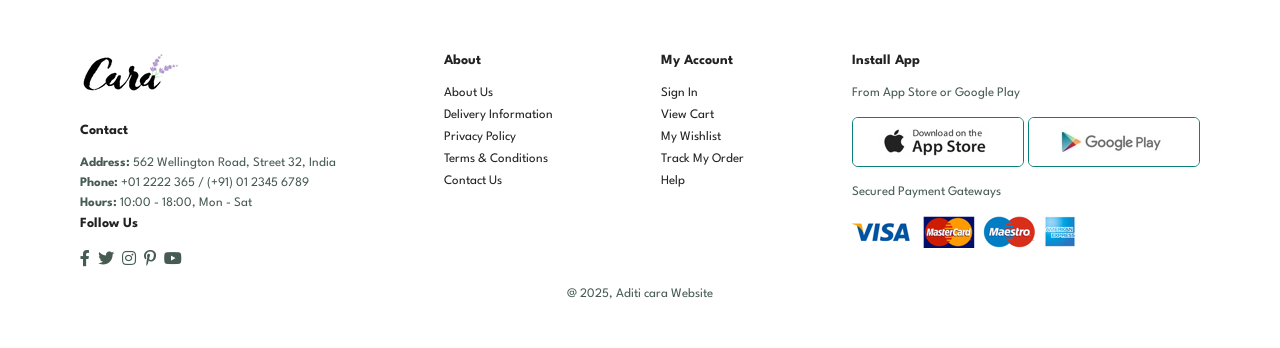
<file: shop.html>
<!DOCTYPE html>
<html lang="en">

    <head>
        <meta charset="UTF-8">
        <meta http-equiv="X-UA-Compatible" content="IE=edge">
        <meta name="viewport" content="width=device-width, initial-scale=1.0">
        <title>cara</title>
        <link rel="stylesheet" href="https://pro.fontawesome.com/releases/v5.10.0/css/all.css" />

        <link rel="stylesheet" href="style.css">
    </head>

    <body>
   <section id="header">
      <a href=""><img src="img/logo.png" class="logo" alt="Not Found"></a>

      <div>
        <ul id="navbar">
            <li><a href="index.html">Home</a></li>
            <li><a class="active" href="shop.html">Shop</a></li>
           <li><a href="blog.html">Blog</a></li>
            <li><a href="about.html">About</a></li>
            <li><a href="contact.html">Contact</a></li>
         <li><a href="cart.html"><i class="fas fa-shopping-bag"></i></a></li> 
            
        </ul>
      </div>

     
   </section>


   <section id="page-header" class="shop-header">
       
        <h2>#stayhome</h2>
    
        <p>Save more with coupons & up to 70% off!</p>
       
   </section>



<section id="product1" class="section-p1">
    
    <div class="pro-container">
        <div class="pro" onclick ="window.location.href='sproduct.html'">
            <img src="img/products/f1.jpg" alt="Not Found">
            <div class="des">
                <span>adidas</span>
                <h5>Cartoon Astronaut T-Shirts</h5>
                <div class="star">
                    <i class="fas fa-star"></i>
                    <i class="fas fa-star"></i>
                    <i class="fas fa-star"></i>
                    <i class="fas fa-star"></i>
                    <i class="fas fa-star"></i>
                     </div>
                <h4>Rs.500</h4>
             </div>
                 <a href="#"><i class="fal fa-shopping-cart cart"></i></a>
                </div>
                 <div class="pro">
            <img src="img/products/f2.jpg" alt="Not Found">
            <div class="des">
                <span>adidas</span>
                <h5>Cartoon Astronaut T-Shirts</h5>
                <div class="star">
                    <i class="fas fa-star"></i>
                    <i class="fas fa-star"></i>
                    <i class="fas fa-star"></i>
                    <i class="fas fa-star"></i>
                    <i class="fas fa-star"></i>
                     </div>
                <h4>Rs.500</h4>
             </div>
                 <a href="#"><i class="fal fa-shopping-cart cart"></i></a>
                </div>
                 <div class="pro">
            <img src="img/products/f3.jpg" alt="Not Found">
            <div class="des">
                <span>adidas</span>
                <h5>Cartoon Astronaut T-Shirts</h5>
                <div class="star">
                    <i class="fas fa-star"></i>
                    <i class="fas fa-star"></i>
                    <i class="fas fa-star"></i>
                    <i class="fas fa-star"></i>
                    <i class="fas fa-star"></i>
                     </div>
                <h4>Rs.500</h4>
             </div>
                 <a href="#"><i class="fal fa-shopping-cart cart"></i></a>
                </div>
                 <div class="pro">
            <img src="img/products/f4.jpg" alt="Not Found">
            <div class="des">
                <span>adidas</span>
                <h5>Cartoon Astronaut T-Shirts</h5>
                <div class="star">
                    <i class="fas fa-star"></i>
                    <i class="fas fa-star"></i>
                    <i class="fas fa-star"></i>
                    <i class="fas fa-star"></i>
                    <i class="fas fa-star"></i>
                     </div>
                <h4>Rs.500</h4>
             </div>
                 <a href="#"><i class="fal fa-shopping-cart cart"></i></a>
                </div>
                 <div class="pro">
            <img src="img/products/f5.jpg" alt="Not Found">
            <div class="des">
                <span>adidas</span>
                <h5>Cartoon Astronaut T-Shirts</h5>
                <div class="star">
                    <i class="fas fa-star"></i>
                    <i class="fas fa-star"></i>
                    <i class="fas fa-star"></i>
                    <i class="fas fa-star"></i>
                    <i class="fas fa-star"></i>
                     </div>
                <h4>Rs.500</h4>
             </div>
                 <a href="#"><i class="fal fa-shopping-cart cart"></i></a>
                </div>
                 <div class="pro">
            <img src="img/products/f6.jpg" alt="Not Found">
            <div class="des">
                <span>adidas</span>
                <h5>Cartoon Astronaut T-Shirts</h5>
                <div class="star">
                    <i class="fas fa-star"></i>
                    <i class="fas fa-star"></i>
                    <i class="fas fa-star"></i>
                    <i class="fas fa-star"></i>
                    <i class="fas fa-star"></i>
                     </div>
                <h4>Rs.500</h4>
             </div>
                 <a href="#"><i class="fal fa-shopping-cart cart"></i></a>
                </div>
                 <div class="pro">
            <img src="img/products/f7.jpg" alt="Not Found">
            <div class="des">
                <span>adidas</span>
                <h5>Cartoon Astronaut T-Shirts</h5>
                <div class="star">
                    <i class="fas fa-star"></i>
                    <i class="fas fa-star"></i>
                    <i class="fas fa-star"></i>
                    <i class="fas fa-star"></i>
                    <i class="fas fa-star"></i>
                     </div>
                <h4>Rs.500</h4>
             </div>
                 <a href="#"><i class="fal fa-shopping-cart cart"></i></a>
                </div>
                 <div class="pro">
            <img src="img/products/f8.jpg" alt="Not Found">
            <div class="des">
                <span>adidas</span>
                <h5>Cartoon Astronaut T-Shirts</h5>
                <div class="star">
                    <i class="fas fa-star"></i>
                    <i class="fas fa-star"></i>
                    <i class="fas fa-star"></i>
                    <i class="fas fa-star"></i>
                    <i class="fas fa-star"></i>
                     </div>
                <h4>Rs.500</h4>
             </div>
                 <a href="#"><i class="fal fa-shopping-cart cart"></i></a>
                </div>
                
   
        <div class="pro">
            <img src="img/products/n1.jpg" alt="Not Found">
            <div class="des">
                <span>adidas</span>
                <h5>Cartoon Astronaut T-Shirts</h5>
                <div class="star">
                    <i class="fas fa-star"></i>
                    <i class="fas fa-star"></i>
                    <i class="fas fa-star"></i>
                    <i class="fas fa-star"></i>
                    <i class="fas fa-star"></i>
                     </div>
                <h4>Rs.500</h4>
             </div>
                 <a href="#"><i class="fal fa-shopping-cart cart"></i></a>
                </div>
                 <div class="pro">
            <img src="img/products/n2.jpg" alt="Not Found">
            <div class="des">
                <span>adidas</span>
                <h5>Cartoon Astronaut T-Shirts</h5>
                <div class="star">
                    <i class="fas fa-star"></i>
                    <i class="fas fa-star"></i>
                    <i class="fas fa-star"></i>
                    <i class="fas fa-star"></i>
                    <i class="fas fa-star"></i>
                     </div>
                <h4>Rs.500</h4>
             </div>
                 <a href="#"><i class="fal fa-shopping-cart cart"></i></a>
                </div>
                 <div class="pro">
            <img src="img/products/n3.jpg" alt="Not Found">
            <div class="des">
                <span>adidas</span>
                <h5>Cartoon Astronaut T-Shirts</h5>
                <div class="star">
                    <i class="fas fa-star"></i>
                    <i class="fas fa-star"></i>
                    <i class="fas fa-star"></i>
                    <i class="fas fa-star"></i>
                    <i class="fas fa-star"></i>
                     </div>
                <h4>Rs.500</h4>
             </div>
                 <a href="#"><i class="fal fa-shopping-cart cart"></i></a>
                </div>
                 <div class="pro">
            <img src="img/products/n4.jpg" alt="Not Found">
            <div class="des">
                <span>adidas</span>
                <h5>Cartoon Astronaut T-Shirts</h5>
                <div class="star">
                    <i class="fas fa-star"></i>
                    <i class="fas fa-star"></i>
                    <i class="fas fa-star"></i>
                    <i class="fas fa-star"></i>
                    <i class="fas fa-star"></i>
                     </div>
                <h4>Rs.500</h4>
             </div>
                 <a href="#"><i class="fal fa-shopping-cart cart"></i></a>
                </div>
                 <div class="pro">
            <img src="img/products/n5.jpg" alt="Not Found">
            <div class="des">
                <span>adidas</span>
                <h5>Cartoon Astronaut T-Shirts</h5>
                <div class="star">
                    <i class="fas fa-star"></i>
                    <i class="fas fa-star"></i>
                    <i class="fas fa-star"></i>
                    <i class="fas fa-star"></i>
                    <i class="fas fa-star"></i>
                     </div>
                <h4>Rs.500</h4>
             </div>
                 <a href="#"><i class="fal fa-shopping-cart cart"></i></a>
                </div>
                 <div class="pro">
            <img src="img/products/n6.jpg" alt="Not Found">
            <div class="des">
                <span>adidas</span>
                <h5>Cartoon Astronaut T-Shirts</h5>
                <div class="star">
                    <i class="fas fa-star"></i>
                    <i class="fas fa-star"></i>
                    <i class="fas fa-star"></i>
                    <i class="fas fa-star"></i>
                    <i class="fas fa-star"></i>
                     </div>
                <h4>Rs.500</h4>
             </div>
                 <a href="#"><i class="fal fa-shopping-cart cart"></i></a>
                </div>
                 <div class="pro">
            <img src="img/products/n7.jpg" alt="Not Found">
            <div class="des">
                <span>adidas</span>
                <h5>Cartoon Astronaut T-Shirts</h5>
                <div class="star">
                    <i class="fas fa-star"></i>
                    <i class="fas fa-star"></i>
                    <i class="fas fa-star"></i>
                    <i class="fas fa-star"></i>
                    <i class="fas fa-star"></i>
                     </div>
                <h4>Rs.500</h4>
             </div>
                 <a href="#"><i class="fal fa-shopping-cart cart"></i></a>
                </div>
                 <div class="pro">
            <img src="img/products/n8.jpg" alt="Not Found">
            <div class="des">
                <span>adidas</span>
                <h5>Cartoon Astronaut T-Shirts</h5>
                <div class="star">
                    <i class="fas fa-star"></i>
                    <i class="fas fa-star"></i>
                    <i class="fas fa-star"></i>
                    <i class="fas fa-star"></i>
                    <i class="fas fa-star"></i>
                     </div>
                <h4>Rs.500</h4>
             </div>
                 <a href="#"><i class="fal fa-shopping-cart cart"></i></a>
                </div>
                </div>
</section>

<section id="pagination" class="section-p1">
    <a href="#">1</a>
    <a href="#">2</a>
    <a href="#"><i class="fas fa-long-arrow-alt-right"></i></a>

</section>

<section id="newsletter" class="section-p1 section-m1">
    <div>
        <h4>Sign Up For Newsletter</h4>
        <p>Get E-mail updates about our latest shop and <span>special offers.</span></p>
    </div>
    <div class="form">
        <input type="text" placeholder="Your email address">
        <button class="normal">Sign Up</button>
    </div>
</section>


<footer class="section-p1">
    <div class="col">
        <img class="logo" src="img/logo.png" alt="Not Found">
        <h4>Contact</h4>
        <p><strong>Address:</strong> 562 Wellington Road, Street 32, India</p>
        <p><strong>Phone:</strong> +01 2222 365 / (+91) 01 2345 6789</p>
        <p><strong>Hours:</strong> 10:00 - 18:00, Mon - Sat</p>
        <div class="follow">
            <h4>Follow Us</h4>
            <div class="icon">
                <i class="fab fa-facebook-f"></i>
                <i class="fab fa-twitter"></i>
                <i class="fab fa-instagram"></i>
                <i class="fab fa-pinterest-p"></i>
                <i class="fab fa-youtube"></i>
            </div>
        </div>
    </div>

    <div class="col">
        <h4>About</h4>
        <a href="#">About Us</a>
        <a href="#">Delivery Information</a>
        <a href="#">Privacy Policy</a>
        <a href="#">Terms & Conditions</a>
        <a href="#">Contact Us</a>
    </div>

    <div class="col">
        <h4>My Account</h4>
        <a href="#">Sign In</a>
        <a href="#">View Cart</a>
        <a href="#">My Wishlist</a>
        <a href="#">Track My Order</a>
        <a href="#">Help</a>
    </div>

    <div class="col install">
        <h4>Install App</h4>
        <p>From App Store or Google Play</p>
        <div class="row">
            <img src="img/pay/app.jpg" alt="Not Found">
            <img src="img/pay/play.jpg" alt="Not Found">
        </div>
        <p>Secured Payment Gateways</p>
        <img src="img/pay/pay.png" alt="Not Found">
    </div>

    <div class="copyright">
        <p>@ 2025, Aditi cara Website </p>
</div>
</footer>


        <script src="script.js"></script>
    </body>

</html>
</file>
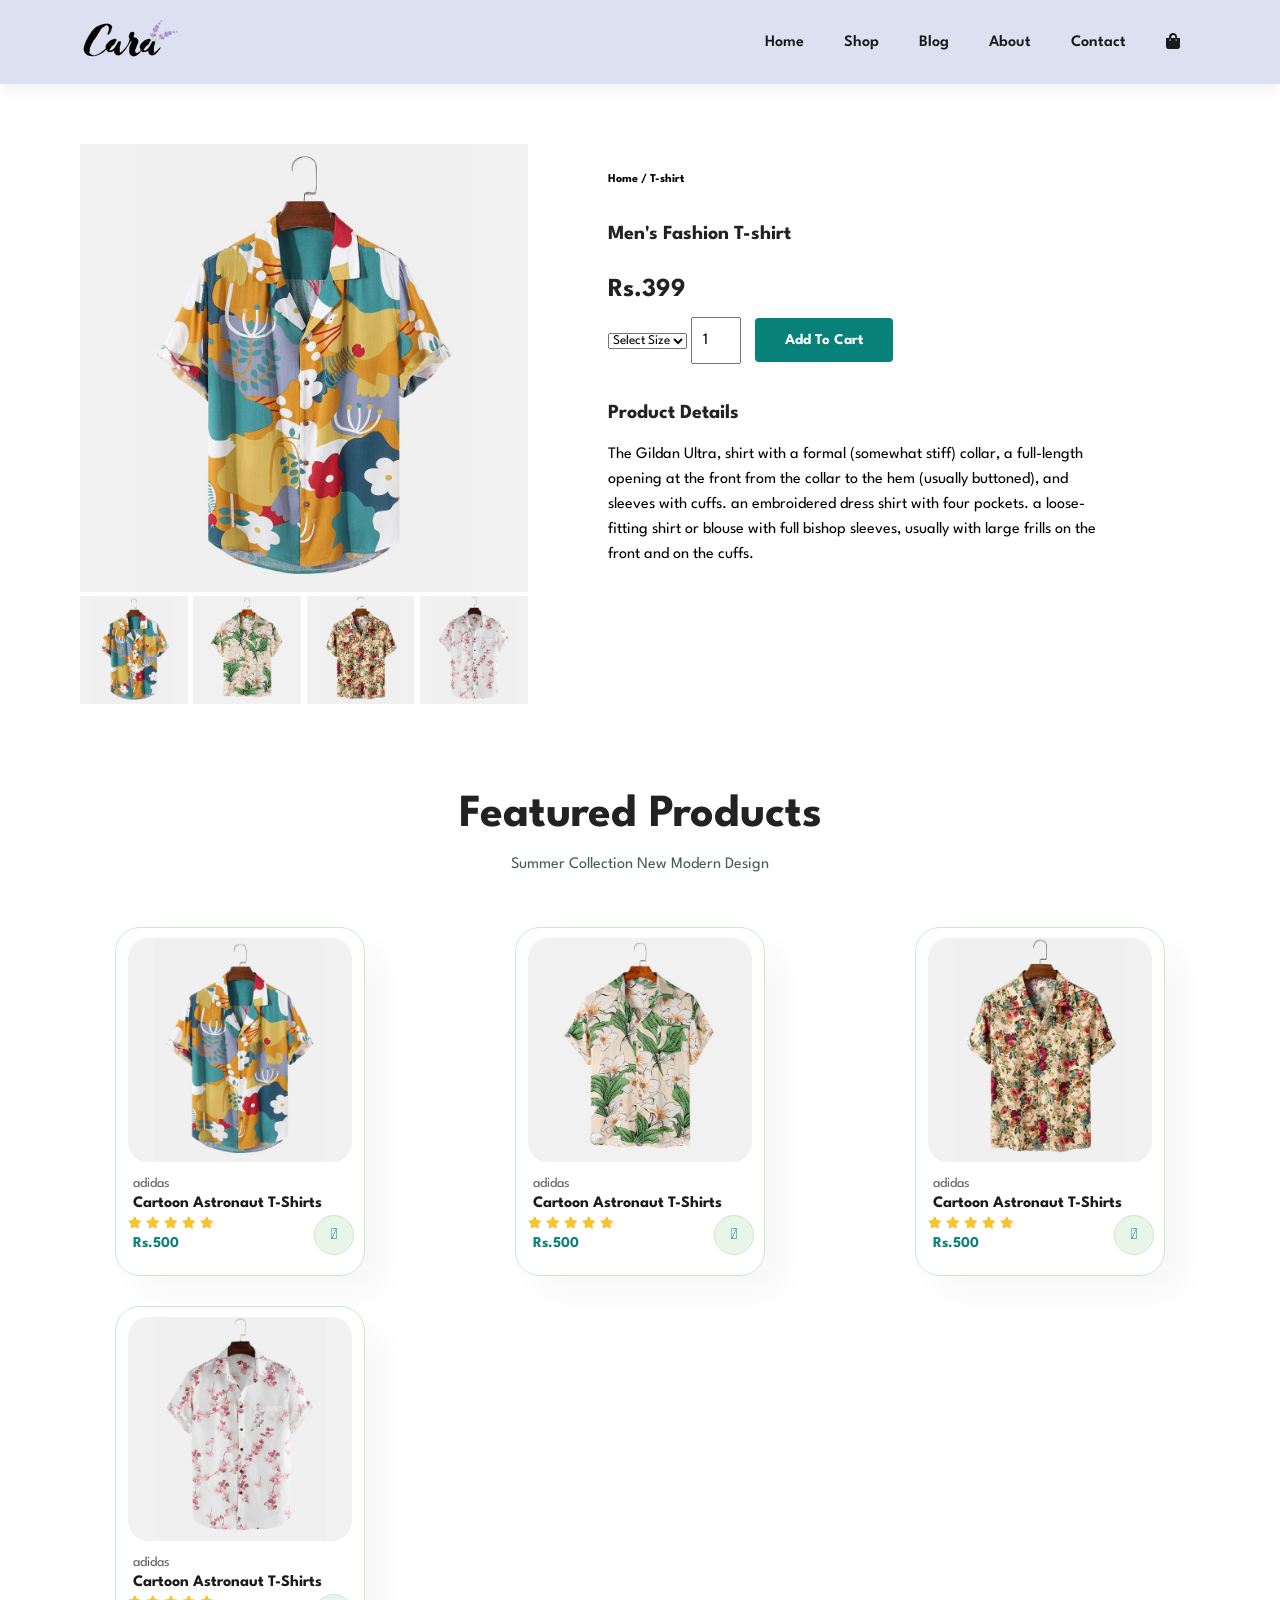
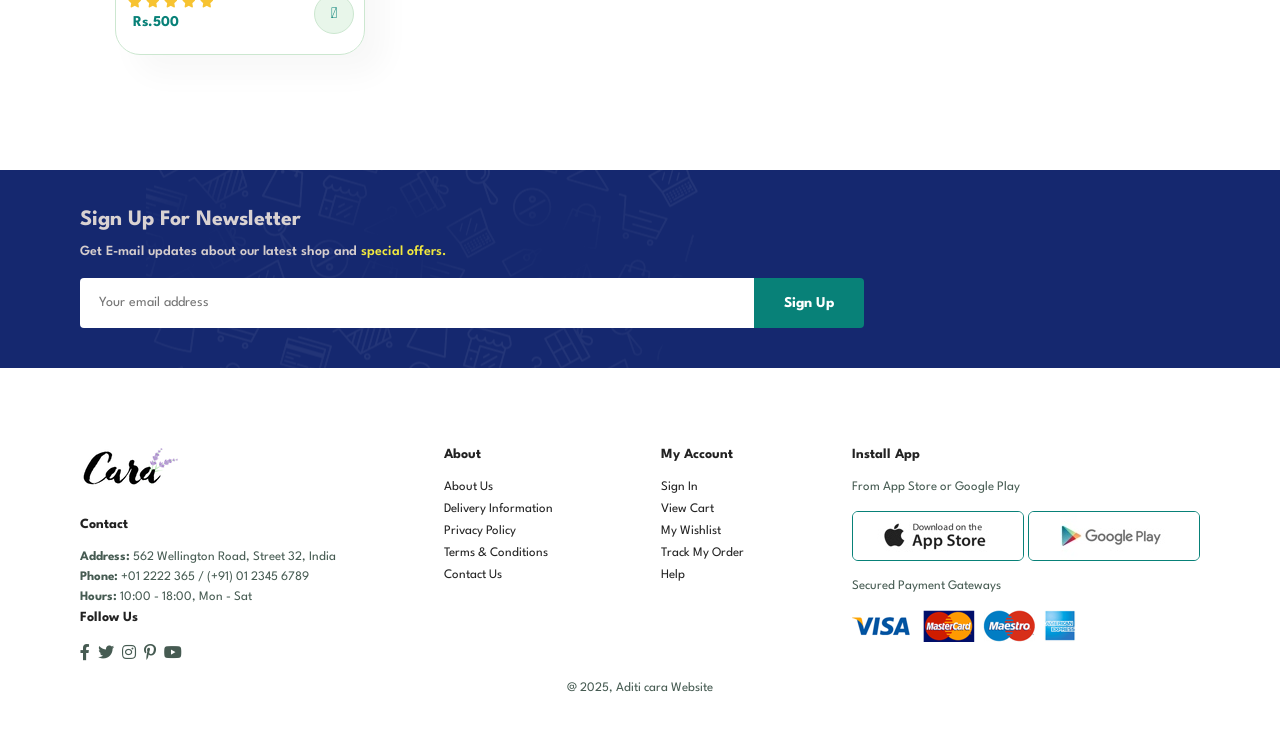
<file: sproduct.html>
<!DOCTYPE html>
<html lang="en">

    <head>
        <meta charset="UTF-8">
        <meta http-equiv="X-UA-Compatible" content="IE=edge">
        <meta name="viewport" content="width=device-width, initial-scale=1.0">
        <title>cara</title>
        <link rel="stylesheet" href="https://pro.fontawesome.com/releases/v5.10.0/css/all.css" />

        <link rel="stylesheet" href="style.css">
    </head>

    <body>
   <section id="header">
      <a href=""><img src="img/logo.png" class="logo" alt="Not Found"></a>

      <div>
        <ul id="navbar">
            <li><a href="index.html">Home</a></li>
            <li><a class="active" href="shop.html">Shop</a></li>
            <li><a href="blog.html">Blog</a></li>
            <li><a href="about.html">About</a></li>
            <li><a href="contact.html">Contact</a></li>
           <li> <a href="cart.html"><i class="fas fa-shopping-bag"></i></a></li>
        
        </ul>
      </div>

     
   </section>

   <section id="prodetails" class="section-p1">
    <div class="single-pro-image">
        <img src="img/products/f1.jpg" alt="Not Found" width="100%" id="MainImg">
    
        <div class="small-img-group">
            <div class="small-img-col">
                <img src="img/products/f1.jpg" alt="Not Found" width="100%" class="small-img">
            </div>
            <div class="small-img-col">
                <img src="img/products/f2.jpg" alt="Not Found" width="100%" class="small-img">
            </div>
            <div class="small-img-col">
                <img src="img/products/f3.jpg" alt="Not Found" width="100%" class="small-img">
            </div>
            <div class="small-img-col">
                <img src="img/products/f4.jpg" alt="Not Found" width="100%" class="small-img">
            </div>
        </div>
    </div>

        <div class="single-pro-details">
        <h6>Home / T-shirt</h6>
        <h4>Men's Fashion T-shirt</h4>
        <h2>Rs.399</h2>
        <select>
            <option>Select Size</option>
            <option>XL</option>
            <option>XXL</option>
            <option>Large</option>
            <option>Medium</option>
            <option>Small</option>
            </select>
        <input type="number" value="1">
        <button class="normal">Add To Cart</button>
        <h4>Product Details</h4>
        <span>The Gildan Ultra,  shirt with a formal (somewhat stiff) collar, a full-length opening at the front from the collar to the hem (usually buttoned), and sleeves with cuffs. an embroidered dress shirt with four pockets. a loose-fitting shirt or blouse with full bishop sleeves, usually with large frills on the front and on the cuffs.</span>
        </div>
   </section>

   <section id="product1" class="section-p1">
    <h2>Featured Products</h2>
    <p>Summer Collection New Modern Design</p>
    <div class="pro-container">
        <div class="pro">
            <img src="img/products/f1.jpg" alt="Not Found">
            <div class="des">
                <span>adidas</span>
                <h5>Cartoon Astronaut T-Shirts</h5>
                <div class="star">
                    <i class="fas fa-star"></i>
                    <i class="fas fa-star"></i>
                    <i class="fas fa-star"></i>
                    <i class="fas fa-star"></i>
                    <i class="fas fa-star"></i>
                     </div>
                <h4>Rs.500</h4>
             </div>
                 <a href="#"><i class="fal fa-shopping-cart cart"></i></a>
                </div>
                 <div class="pro">
            <img src="img/products/f2.jpg" alt="Not Found">
            <div class="des">
                <span>adidas</span>
                <h5>Cartoon Astronaut T-Shirts</h5>
                <div class="star">
                    <i class="fas fa-star"></i>
                    <i class="fas fa-star"></i>
                    <i class="fas fa-star"></i>
                    <i class="fas fa-star"></i>
                    <i class="fas fa-star"></i>
                     </div>
                <h4>Rs.500</h4>
             </div>
                 <a href="#"><i class="fal fa-shopping-cart cart"></i></a>
                </div>
                 <div class="pro">
            <img src="img/products/f3.jpg" alt="Not Found">
            <div class="des">
                <span>adidas</span>
                <h5>Cartoon Astronaut T-Shirts</h5>
                <div class="star">
                    <i class="fas fa-star"></i>
                    <i class="fas fa-star"></i>
                    <i class="fas fa-star"></i>
                    <i class="fas fa-star"></i>
                    <i class="fas fa-star"></i>
                     </div>
                <h4>Rs.500</h4>
             </div>
                 <a href="#"><i class="fal fa-shopping-cart cart"></i></a>
                </div>
                 <div class="pro">
            <img src="img/products/f4.jpg" alt="Not Found">
            <div class="des">
                <span>adidas</span>
                <h5>Cartoon Astronaut T-Shirts</h5>
                <div class="star">
                    <i class="fas fa-star"></i>
                    <i class="fas fa-star"></i>
                    <i class="fas fa-star"></i>
                    <i class="fas fa-star"></i>
                    <i class="fas fa-star"></i>
                     </div>
                <h4>Rs.500</h4>
             </div>
                 <a href="#"><i class="fal fa-shopping-cart cart"></i></a>
                </div>
                
                </div>
</section>


  
<section id="newsletter" class="section-p1 section-m1">
    <div>
        <h4>Sign Up For Newsletter</h4>
        <p>Get E-mail updates about our latest shop and <span>special offers.</span></p>
    </div>
    <div class="form">
        <input type="text" placeholder="Your email address">
        <button class="normal">Sign Up</button>
    </div>
</section>


<footer class="section-p1">
    <div class="col">
        <img class="logo" src="img/logo.png" alt="Not Found">
        <h4>Contact</h4>
        <p><strong>Address:</strong> 562 Wellington Road, Street 32, India</p>
        <p><strong>Phone:</strong> +01 2222 365 / (+91) 01 2345 6789</p>
        <p><strong>Hours:</strong> 10:00 - 18:00, Mon - Sat</p>
        <div class="follow">
            <h4>Follow Us</h4>
            <div class="icon">
                <i class="fab fa-facebook-f"></i>
                <i class="fab fa-twitter"></i>
                <i class="fab fa-instagram"></i>
                <i class="fab fa-pinterest-p"></i>
                <i class="fab fa-youtube"></i>
            </div>
        </div>
    </div>

    <div class="col">
        <h4>About</h4>
        <a href="#">About Us</a>
        <a href="#">Delivery Information</a>
        <a href="#">Privacy Policy</a>
        <a href="#">Terms & Conditions</a>
        <a href="#">Contact Us</a>
    </div>

    <div class="col">
        <h4>My Account</h4>
        <a href="#">Sign In</a>
        <a href="#">View Cart</a>
        <a href="#">My Wishlist</a>
        <a href="#">Track My Order</a>
        <a href="#">Help</a>
    </div>

    <div class="col install">
        <h4>Install App</h4>
        <p>From App Store or Google Play</p>
        <div class="row">
            <img src="img/pay/app.jpg" alt="Not Found">
            <img src="img/pay/play.jpg" alt="Not Found">
        </div>
        <p>Secured Payment Gateways</p>
        <img src="img/pay/pay.png" alt="Not Found">
    </div>

    <div class="copyright">
        <p>@ 2025, Aditi cara Website </p>
</div>
</footer>


<script>
    var MainImg = document.getElementById("MainImg");
    var smallimg = document.getElementsByClassName("small-img");

    smallimg[0].onclick = function(){
        MainImg.src = smallimg[0].src;
    }
    smallimg[1].onclick = function(){
        MainImg.src = smallimg[1].src;
    }
    smallimg[2].onclick = function(){
        MainImg.src = smallimg[2].src;
    }
    smallimg[3].onclick = function(){
        MainImg.src = smallimg[3].src;
    }
</script>
        <script src="script.js"></script>
    </body>

</html>
</file>
<file: style.css>
@import url("https://fonts.googleapis.com/css2?family=Spartan:wght@100;200;300;400;500;600;700;800;900&display=swap");
* {
  margin: 0;
  padding: 0;
  box-sizing: border-box;
  font-family: "Spartan", sans-serif;
}

html {
  scroll-behavior: smooth;
}



h1 {
  font-size: 50px;
  line-height: 64px;
  color: #222;
}

h2 {
  font-size: 46px;
  line-height: 54px;
  color: #222;
}

h4 {
  font-size: 20px;
  color: #222;
}

h6 {
  font-weight: 700;
  font-size: 12px;
}

p {
  font-size: 16px;
  color: #465b52;
  margin: 15px 0 20px 0;
}

.section-p1 {
  padding: 40px 80px;
}

.section-m1 {
  margin: 40px 0;
}




button.normal{
  font-size:15px ;
  font-weight: 700;
  padding: 15px 30px;
  background-color: #fff;
  border-radius: 4px;
  cursor: pointer;
  border: none;
  outline: none;
  transition:0.2s;
}
body {
  width: 100%;
}

#header{
  display: flex;
  align-items: center;
  
  justify-content: space-between;
  padding: 20px 80px;
  background: #dce0f1;
  box-shadow: 0 5px 15px rgba(0,0,0,0.06);
  z-index:999;
  position: sticky;
  top:0;
  left: 0;
}

#navbar{
  display: flex;
 align-items: center;
 justify-content: center;
}

#navbar li{
  list-style: none;
  margin: 0 20px;
  position: relative;
}

#navbar li a{
  text-decoration: none;
  font-size: 16px;
  font-weight: 600;
  color: #1a1a1a;
  transition: 0.3s ease;
}


#navbar li a:hover,
#navbar li a:active{
  color:rgb(44, 129, 129);
}

#navbar li a:active::after,
#navbar li a:hover::after

{
  content: "";
  display: block;
  width: 30%;
  height: 2px;
  background: rgb(44, 129, 129);
  bottom: -4px;
  position: absolute;
  left:20px
}

#mobile{
  display: none;
  align-items: center;
}
#close{
  display: none;
}
#hero{
  background-image: url("img/hero4.png");
  height: 90vh;
  width:100%;
  background-size: cover;
  background-position: top 25% right 0;
  padding: 0 80px;
  display: flex;
  flex-direction: column;
  align-items: flex-start;
  justify-content: center;
}
#hero h4{
  padding-bottom: 15px;
}
#hero h1{
  color:rgb(27, 107, 107)
}
#hero button{
  background-image: url("img/button.png");
  background-color: transparent;
  color: rgb(27, 107, 107);
  border: none;
  padding: 14px 80px 14px 65px ;
  background-repeat: no-repeat;
  cursor: pointer;
font-weight: 700;
  font-size: 16px;
}

#feature{
  display: flex;
  align-items: center;
  justify-content: space-between;
flex-wrap: wrap;
}
#feature .fe-box{
  width: 180px;
  text-align: center;
  padding: 25px 15px;
  box-shadow: 20px 20px 34px rgba(0,0,0,0.03);
  border:1px solid #cce7d0;
  border-radius: 10px;
  margin: 15px 0;
}

#feature .fe-box:hover{
  box-shadow: 10px 10px 54px rgba(133, 76, 76, 0.3);
}
#feature .fe-box img{
  width: 100%;
  margin-bottom: 10px;

}
#feature .fe-box h6{
  display: inline-block;
  padding:9px 8px 6px 8px;
  line-height: 1;
  border-radius: 4px;
  color: #088178;
  background-color: #fddde4;
}




 #product1{
 text-align: center;
 }

 #product1 .pro-container{
  display: flex;
 
  justify-content: space-between;
 padding: 20px;
  flex-wrap: wrap;
 }

#product1 .pro {
  width:23% ;
  min-width: 250px;
 padding: 10px 12px;
 border:1px solid #cce7d0;
 border-radius: 25px;
 cursor: pointer;
 box-shadow: 20px 20px 30px rgba(0,0,0,0.03);
 margin: 15px 0;
 transition: 0.2s ease;
 position: relative;
  }

  #product1 .pro:hover{
    box-shadow: 20px 20px 30px rgba(133, 76, 76, 0.3);
  }

  #product1 .pro img{
    width: 100%;
    border-radius: 20px;
  }

  #product1 .pro .des{
    text-align: start;
    padding: 10px 0;
  }
  #product1 .pro .des span{
    padding: 5px;
    font-size: 14px;
    color: #606063;
  }

  #product1 .pro .des h5{
    padding:5px ;
    font-size: 16px;
    color:#1a1a1a;
  }

  #product1 .pro .des i{
    font-size: 12px;
    color: #f7c331;

  }
  

  #product1 .pro .des h4{
    padding: 5px ;
    font-size: 15px;
    color: #088178;
    font-weight: 700;
  }

  #product1 .pro .cart{
    width: 40px;
    height: 40px;
    line-height: 40px;
    border-radius: 50px;
    background-color:#e8f6ea;
    font-weight: 500;
    color:#088178;
    border: 1px solid #cce7d0;
   
    position: absolute;
     bottom: 20px;
    right: 10px;

  }



  #banner{
    
    display: flex;
    flex-direction: column;
    align-items: center;
    text-align: center;
    justify-content: center;
    background-image: url("img/banner/b2.jpg");
    height: 40vh;
    width:100%;
    background-size: cover;
    background-position: center;
    
   
  }

  #banner h4{
    color:#fff;
    font-size: 16px;
  }

  #banner h2{
    color:#fff;
    font-size: 30px;
    padding: 10px 0;

  }

  #banner h2 span{
    color:#e11c1c;

  }


  #banner button:hover{
    background-color: #2e7e9d;
    color: #fff;
  }


  #sm-banner{
 display: flex;
 justify-content: space-between;
 flex-wrap: wrap;
  }

  #sm-banner .banner-box{
   display: flex;
    flex-direction: column;
    align-items: flex-start;    
    justify-content: center;
    background-image: url("img/banner/b17.jpg");
    height: 50vh;
    min-width:650px;
    background-size: cover;
    background-position: center;
    padding: 30px;
   
  }

    #sm-banner .banner-box2{
    background-image: url("img/banner/b10.jpg");
    }

  #sm-banner h4{
    color:#fff;
    font-size: 20px;
    font-weight: 300;

  }

  #sm-banner h2{
    color:#fff;
    font-size: 28px;
    font-weight: 800;

  }

  #sm-banner span{
    color:#fff;
    font-size: 14px;
    font-weight: 500;
    padding-bottom: 15px;

  }


  button.white{
  font-size:13px ;
  font-weight: 600;
  padding: 11px 18px;
  color: #fff;
  background-color:transparent;
  cursor: pointer;
  border: 1px solid #fff;
  outline: none;
  transition:0.2s;
}
#sm-banner  .banner-box:hover button{
    background-color: #167c9e;
    border:1px solid #088178
  }

#banner3{
  display: flex;
  justify-content: space-between;
  flex-wrap: wrap;
  padding:0 80px;
}

  #banner3 .banner-box{
    display: flex;
    flex-direction: column;
    align-items: flex-start;    
    justify-content: center;
    background-image: url("img/banner/b7.jpg");
   
    height: 30vh;
    min-width:30%;
    background-size: cover;
    background-position: center;
    padding: 20px;
   margin-bottom: 20px;
  }

  #banner3 .banner-box2{
    background-image: url("img/banner/b4.jpg");
  }

  #banner3 .banner-box3{
    background-image: url("img/banner/b18.jpg");
  }


  #banner3 h2{
    color:#fff;
    font-size: 22px;
    font-weight: 900;

  }
  #banner3 h3{
    color:#c42e2e;
    font-size: 15px;
    font-weight: 800;

  }




  #newsletter{
    display: flex;
    align-items: center;
    justify-content: space-between;
    flex-wrap: wrap;
    background-image: url("img/banner/b14.png");
    background-repeat: no-repeat;
    background-position:20% 30% ;
    background-color: #15286f;
  }


  #newsletter h4{
    color:#d9d2d2;
    font-size: 22px;
    font-weight: 700;
  
  }

  #newsletter p{
    color:#d5cdcd;
    font-size: 14px;
    font-weight: 600;
  }

  #newsletter p span{
    color:#f1e83f;
  }
  
  #newsletter .form{
    display: flex;
    width:40%;
  }

  #newsletter input{
    padding: 0 1.25em;
    width: 100%;
    height: 3.125rem;
    font-size: 14px;
    border: 1px solid transparent;
    border-radius: 4px;
    outline: none;
    border-top-right-radius: 0;
    border-bottom-right-radius: 0;
  }

  #newsletter button{
    background-color: #088178;
    color: #fff;
    white-space: nowrap;
     border-top-left-radius: 0;
    border-bottom-left-radius: 0;
  }

  footer{
    display: flex;
    flex-wrap: wrap;
    justify-content: space-between;

  }


  footer .col{
    display: flex;
    flex-direction: column;
    align-items: flex-start;
    margin-bottom: 20px;

  }

  footer .logo{
    margin-bottom: 30px;
  }
  footer h4{
    font-size: 14px;
  padding-bottom: 20px;
  }

   footer p{
    font-size: 13px;
  margin:0 0 8px 0 ;
  }

  footer a{
    font-size: 13px;
    text-decoration: none;
  margin-bottom: 10px;
  color: #222;
  }

  footer .follow{
    margin: top 20px;
  }

   footer .follow i{
    color: #465b52;
    padding-right: 4px;
    cursor: pointer;
   }

   footer .follow i:hover,
   footer a:hover{
    color: #088178;
   }

   footer .install .row img{
    border: 1px solid #088178;
    border-radius: 6px;

  }


  footer .install img{
   margin: 10px 0 15px 0;
  }

  footer .copyright{
    width: 100%;
    text-align: center;
  }





/* shop page */
#page-header{
  background-image: url("img/banner/b1.jpg");
  width: 100%;
  height: 40vh;
  background-size: cover;
  display: flex;
  justify-content: center;
  text-align: center;
  flex-direction: column;
  padding: 14px;
}

#page-header h2,
#page-header p{
  color:#fff;
}

#pagination{
  text-align: center;
}

#pagination a{
  text-decoration: none;
  background-color: #088178;
  color: #fff;
  padding: 15px 20px;
  border-radius: 4px;
  font-weight: 600;
}

#pagination a i {
  font-size: 16px;
  font-weight: 600;
}




/* single product */

#prodetails{
  display: flex;
  margin-top: 20px;
}

#prodetails .single-pro-image{
  width: 40%;
  margin-right: 50px;

}

.small-img-group{
  display: flex;
  justify-content: space-between;

}
.small-img-col{
  flex-basis: 24%;
  cursor: pointer;
}

#prodetails .single-pro-details {
  width: 50%;
  padding: 30px;

}
#prodetails .single-pro-details h4{
  padding: 40px 0 20px 0;
}

#prodetails .single-pro-details h2{
  font-size: 26px;
}

#prodetails .single-pro-details .select{
  display: block;
  padding: 5px 10px;
  margin-bottom: 10px;
}

#prodetails .single-pro-details input{
  width: 50px;
  height: 47px;
  padding-left: 10px;
  font-size: 16px;
  margin-right: 10px;
}
#prodetails .single-pro-details input:focus{
  outline: none;
}
#prodetails .single-pro-details button{
  background: #088178;
  color: #fff;
}

#prodetails .single-pro-details span{
line-height: 25px;
}

  













  @media (max-width: 799px) {

    .section-p1{
    padding: 40px 40px;
    }
   #navbar{
    display: flex;
    flex-direction: column;
    align-items: flex-start;
    justify-content: flex-start;
    position: fixed;
    top: 0;
    right: -300px;
    height: 100vh;
    width: 300px;
    background-color: #E3E6F3;
    box-shadow: 0 40px 60px rgba(0,0,0,0.1);
    padding: 80px 0 0 10px;
 transition: 0.3s;
   }
  #navbar.active{
    right: 0px;
  }
   #navbar li{
    margin-bottom: 25px;
   }
  }

  #mobile{
  display: flex;
  align-items: center;
}

#mobile i{
  color: 1a1a1a;
 font-size:24px;
padding-left:20px;
 
}

#close{
  display: initial;
  position: absolute;
  top:30px;
  left: 30px;
  color:#222;
  font-size: 24px;

}

#lg-bag{
  display: none;
}

#hero{
  height: 70vh;
  padding: 0 80px;
  background-position: top 30% right 30%;

}

#feature{

  justify-content: space-between;
  
}
#feature .fe-box{

  margin: 15px 15px;
}

#product .pro-container{
  justify-content: center;

}

#product1 .pro {

  margin: 15px ;
}

#banner{
  height: 20vh;
}

/* #sm-banner .banner-box{
  min-width:100% ;
  height: 30vh;
} */

#banner3{
  padding: 0 40px;
}

#banner3 .banner-box{
width:28%;
}

#newsletter .form{
  width:70%;
}




@media (max-width: 477px) {
  .section-p1{
    padding: 20px;
  }
  #header{
    padding: 10px 30px;
  }
  h1{
    font-size: 38px;

  }
  h2{
    font-size: 32px;
}

#hero{
  padding: 0 20px;
  background-position: 55%;
}
#feature{
  justify-content: space-between;
}
#feature .fe-box{
  width: 155px;
  margin: 0 0 15px 0;
}


#product1 .pro {
  width: 100% ;
}
#banner {
  height: 40vh;
}
#sm-banner .banner-box{
  height: 40vh;
}
#sm-banner .banner-box2{
  margin-top: 20px;
}

#banner3{
  padding: 0 20px;
}
#banner3 .banner-box{
width:100%;
}

#newsletter{
  padding: 40px 20px;
}
#newsletter .form{
  width:100%;
}

footer .copyright{
  text-align: start;
}


/* single product */


#prodetails{
  margin: flex;
  flex-direction: column;
}

#prodetails .single-pro-image{
  width: 100%;
  margin-right: 0px;
}

#prodetails .single-pro-details {
  width: 100%;

}
}

/* about page */

#page-header .about-header{
  background-image: url("img/about/banner.png");
}

#about-head{
  display: flex;
  align-items: center;
}

#about-head img {
  width: 50%;
  height: auto;
}
#about-head div{
  padding-left: 40px;
}
#about-app{
  text-align: center;
}

#about-app .video{
  width:70%;
  height: 100%;
  margin: 30px auto 0 auto;
}
#about-app .video video{
  width: 100%;
  height: 100%;
  border-radius: 20px;
}


/* contact */

#page-header .contact-header{
  background-image: url("img/banner/b20.jpg");
}
#contact-details{
  display: flex;
  justify-content: space-between;
 align-items: center;
}

#contact-details .details {
  width: 40%;
}

#contact-details .details span,
#form-details form span{
  font-size: 12px;
}

#contact-details .details h2,
#form-details form h2 {
  font-size: 26px;
  line-height: 35px;
  padding: 20px 0;
}

#contact-details .details h3{
  font-size: 16px;
  padding-bottom: 15px;
}

#contact-details .details li{
  list-style: none;
  display: flex;
  padding: 10px 0;
}

#contact-details .details li i {
  font-size: 14px;
  padding-right: 22px;
}

#contact-details .details li p {
  margin: 0;
  font-size: 14px
}

#contact-details .map{
  width:55%;
  height: 400px;
}

#contact-details .map iframe{
  width:100%;
  height:100%;
} 

#form-details {
  display: flex;
  justify-content: space-between;
  margin: 30px;
  padding: 80px;
  border: 1px solid #e1e1e1;
}

#form-details form{
  width:65%;
  display: flex;
  flex-direction: column;
  align-items: flex-start;
}

#form-details form input,
#form-details form textarea{
  width: 100%;
  padding: 12px 15px;
  margin-bottom: 20px;
  border:1px solid #cce7d0;
  outline: none; 
}

#form-details form button{
  background-color: #088178;
  color: #fff;
}

#form-details .people div{
  padding-bottom: 25px;
  display: flex;
  align-items: flex-start;
}
#form-details .people div img{
  width:65px;
  height:65px;
  object-fit: cover;
  margin-right: 15px;
}

#form-details .people div p{
  margin: 0;
  font-size: 13px;
  line-height: 25px;
}

#form-details .people div p span{
  display: block;
  font-size: 16px;
  font-weight: 600;
  color:#000;
}
/* blog */

#page-header .blog-header{
  background-image: url("img/banner/b19.jpg");
}

#blog{
  padding: 150px 150px 0 150px;
}

#blog .blog-box{
  display: flex;
  align-items: center;
  width: 100%;
  position: relative;
  padding-bottom:90px ;
}

#blog .blog-img{
  width: 50%;
  margin-right: 40px;
}

#blog img{
  width:100%;
  height: 300px;
  object-fit: cover;
}

#blog .blog-details {
  width: 50%;
}

#blog .blog-details a{
  text-decoration: none;
  color: #000;
  font-size: 11px;
  font-weight: 700;
  position: relative;
  transition: 0.3s;
}

#blog .blog-details a::after{
  content: "";
  width: 50px;
  height: 1px;
  background-color: #000;
  position: absolute;
  top:4px;
  right:-60px;
}

#blog .blog-details a:hover{
  color: #088178;
}
#blog .blog-details a:hover::after{
  background-color: #088178;
}

#blog .blog-box h1{
  position: absolute;
  top: -40px;
  left:0;
  font-size: 70px;
  font-weight: 700;
  color: #c9cbce;
  z-index: -9;
}





/* cart */
#cart table{
  width: 100%;
  border-collapse: collapse;
  table-layout: fixed;
  white-space: nowwrap;

}

#cart table img{
  width:70px;
}

#cart table td:nth-child(1){
  width: 100px;
  text-align: center;
}

#cart table td:nth-child(2){
  width: 150px;
  text-align: center;
}
#cart table td:nth-child(3){
  width: 250px;
  text-align: center;
}
#cart table td:nth-child(4),
#cart table td:nth-child(5),
#cart table td:nth-child(6){
  width: 150px;
  text-align: center;
}

#cart table td:nth-child(5) input{
  width:70px;
  padding: 10px 5px 10px 15px;
}

#cart table thead{
  border:1px solid #e2e9e1;
  border-left: none;
  border-right:none ;
}

#cart table thead td{
  font-weight: 700;
  text-transform: uppercase;
  font-size: 13px;
  padding: 18px 0;
}

#cart table tbody tr td {
  padding-top: 15px;
}

#cart table tbody td {
  font-size: 13px;
}


#cart-add{
  display: flex;
  flex-wrap: wrap;
  justify-content: space-between;
}

#coupon {
  width: 50%;
  margin-bottom: 30px;
}

#coupon h3,
#subtotal h3{
  padding-bottom: 15px;
}

#coupon input{
  padding: 10px 20px;
  outline:none;
  width:60%;
  margin-right: 10px;
  border:1px solid #e2e9e1;
}

#coupon button,
#subtotal button{
  background-color: #088178;
  color: #fff;
  padding: 12px 20px;
}

#subtotal{
  width: 50%;
  margin-bottom: 30px;
  border:1px solid #e2e9e1;
  padding: 30px;
}

#subtotal table{
  border-collapse: collapse;
  width:100%;
  margin-bottom: 20px;
}

#subtotal table td{
  width:50%;
  border: 1px solid #e2e9e1;
  padding: 10px;
  font-size:13px;
}
</file>
